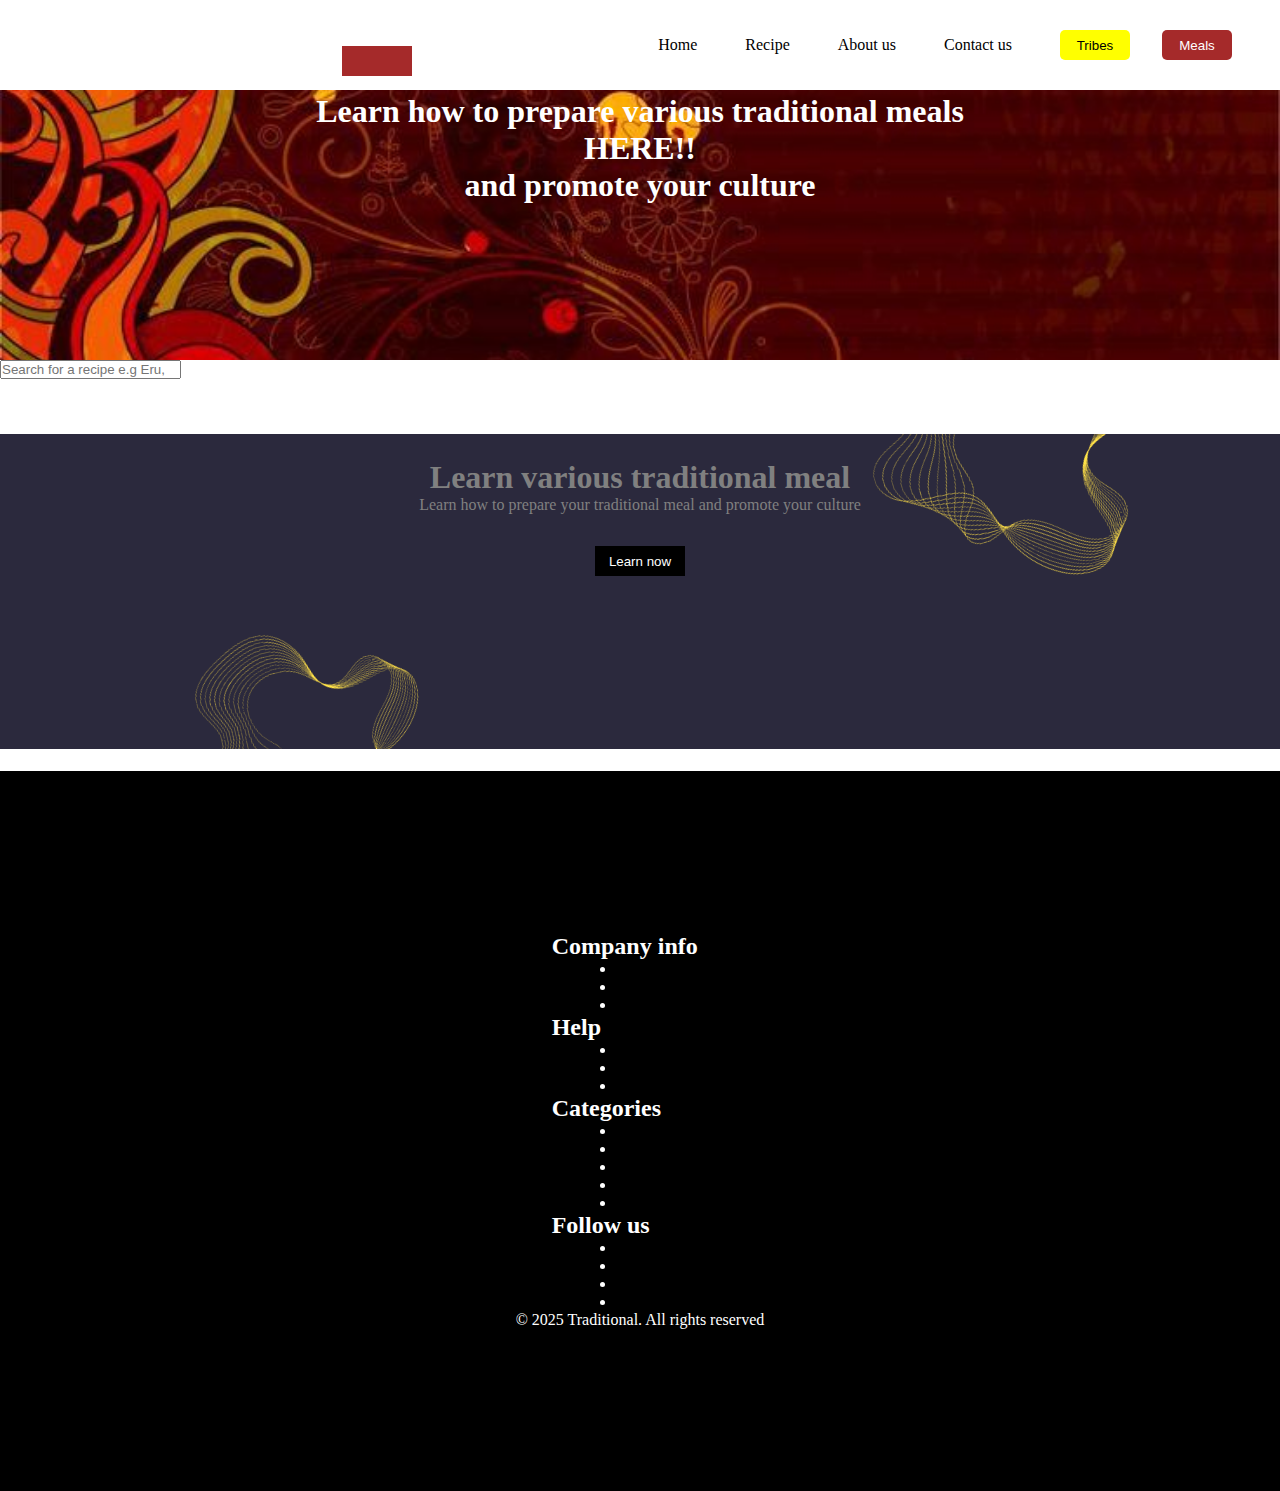
<file: index.html>
<!DOCTYPE html>
<html lang="en">
    <head>
        <meta charset="UTF-8">
        <meta name="viewport" content="width=device-width, initial-scale=1.0">
        <title>Traditional meals</title>
        <link rel="stylesheet" href="style.css">
    </head>
    <body>
    <nav>
        <div class="logo">
            <img src="/images/logo.svg" alt="Traditional Meals Logo" class="logo">
        </div>
        
        <button class="menu-toggle" aria-label="Toggle navigation menu">
            <span></span>
            <span></span>
            <span></span>
        </button>
        
        <div class="nav-div1">
            <a href="index.html"><span>Home</span></a>
            <a href="recipe.html"><span>Recipe</span></a>
            <a href="about.html"><span>About us</span></a>
            <a href="contact.html">Contact us</a>
            <div class="dropdown">
                <div class="dropdown-1">
                    <button class="btn-1">Tribes</button>
                    <div class="content-1">
                        <ul>
                            <li><a href="/index.html#achu-section">Mankon</a></li>
                            <li><a href="/index.html#fufu-section">Bafut</a></li>
                            <li><a href="/index.html#koki-section">Bafang</a></li>
                            <li><a href="/index.html#beans-section">Batibo</a></li>
                            <li><a href="/index.html#fufu-section">Kom</a></li>
                            <li><a href="/index.html#eru-section">Bakossi</a></li>
                            <li><a href="/index.html#ndole-section">Ewondo</a></li>
                            <li><a href="/index.html#coco-section">Mafe</a></li>
                            <li><a href="/index.html#coco-section">Meta</a></li>
                        </ul>
                    </div>
                </div>
                
                <div class="dropdown-2">
                    <button class="btn-2">Meals</button>
                    <div class="content-2">
                        <ul>
                            <li><a href="recipe.html#achu">Achu</a></li>
                            <li><a href="recipe.html#fufu">Fufu</a></li>
                            <li><a href="recipe.html#eru">Eru</a></li>
                            <li><a href="recipe.html#beans">Beans</a></li>
                            <li><a href="recipe.html#ekwang">Ekwang</a></li>
                            <li><a href="recipe.html#ndole">Ndole</a></li>
                            <li><a href="recipe.html#sanga">Sanga</a></li>
                            <li><a href="recipe.html#koki">Koki</a></li>
                            <li><a href="recipe.html#coco">Turning coco</a></li>
                        </ul>
                    </div>
                </div>
            </div>
        </div>
    </nav>
        <section class="hero-section">

            <div class="section1-div1">
                <p style="margin-top: 5rem;">Don't miss out!!<br></p>
                <p>Learn how to prepare various traditional meals</p>
                <p>HERE!!</p>
                <p>and promote your culture</p>
            </div>
        </section>
        <div class="search-container">
        <input type="search" placeholder="Search for a recipe e.g Eru, Khati Khati" id="search">
        </div>
        <div class="section2" id="root"></div>
        <!-- <section class="section2">
            <div class="section2-div2">
                <a href="recipe.html#achu" style="color: black;">
                    <div class="section2-card" id="achu-section">
                        <div>
                            <img src="/images/Achu.jpg"
                                alt="Achu and yellow soup" class="food-img">
                        </div>
                        <div class="text">
                            <h4>various tribes that takes Achu for a traditional
                                meal include</h4><br>
                            <ul>
                                <li>Makon</li>
                                <li>Bafut</li>
                                <li>Mbengwi</li>
                                <li>Babaki</li>
                            </ul>
                            <button>learn now</button>
                        </div>
                    </div>
                </a>
                <a href="recipe.html#fufu" style="color: black;">
                    <div class="section2-card" id="fufu-section">
                        <div>
                            <img src="/images/fufu.jpg"
                                alt="Fufu and vergitable with khati khati"
                                class="food-img">
                        </div>
                        <div class="text">
                            <h4>various tribes that takes Fufu for a traditional
                                meal include</h4><br>
                            <ul>
                                <li>Kom</li>
                                <li>Bali Nyonga</li>
                                <li>Nso</li>
                                <li>Wom</li>
                            </ul>
                            <button>learn now</button>
                        </div>
                    </div>
                </a>
                <a href="recipe.html#eru" style="color: black;">
                    <div class="section2-card" id="eru-section">
                        <div>
                            <img src="/images/eru.jpg" alt="Eru and water fufu"
                                class="food-img">
                        </div>
                        <div class="text">
                            <h4>various tribes that takes Eru for a traditional
                                meal include</h4><br>
                            <ul>
                                <li>Bakossi</li>
                                <li>Bayang</li>
                                <li>Balong</li>
                                <li>Balondo</li>
                            </ul>
                            <button >learn
                                now</button>
                        </div>
                    </div>
                </a>
                <a href="recipe.html#ndole" style="color: black;">
                    <div class="section2-card" id="ndole-section">
                        <div>
                            <img src="/images/Ndole.jpg"
                                alt="ndole and plantian" class="food-img">
                        </div>
                        <div class="text">
                            <h4>various tribes that takes Ndole for a
                                traditional meal include</h4><br>
                            <ul>
                                <li>Wimbom</li>
                                <li>Ewondo</li>
                                <li>Bakewri</li>
                            </ul>
                            <button style="margin-top: 1.5rem;">Learn now</button>
                        </div>
                    </div>
                </div>
            </a>
            <div class="section2-div2">
                <a href="recipe.html#ekwang" style="color: black;">
                    <div class="section2-card">
                        <div>
                            <img src="/images/ekwang.jpg" alt="Ekwang"
                                class="food-img">
                        </div>
                        <div class="text">
                            <h4>various tribes that takes Ekwang for a
                                traditional meal include</h4><br>
                            <ul>
                                <li>Bafwa</li>
                                <li>Balondo</li>
                                <li>Bakossi</li>
                            </ul>
                            <button>Learn now</button>
                        </div>
                    </div>
                </a>
                <a href="recipe.html#koki" style="color: black;">
                    <div class="section2-card" id="koki-section">
                        <div>
                            <img src="/images/koki.jpg" alt="Koki and plantian"
                                class="food-img">
                        </div>
                        <div class="text">
                            <h4>various tribes that takes Koki for a traditional
                                meal include</h4><br>
                            <ul>
                                <li>Mbo</li>
                                <li>Bafang</li>
                                <li>Banen</li>
                                <li>Bassa</li>
                            </ul>
                            <button>Learn now</button>
                        </div>
                    </div>
                </a>
                <a href="recipe.html#kok" style="color: black;">
                    <div class="section2-card" id="koki-section">
                        <div>
                            <img src="/images/kok.jpg" alt="kok and plantian"
                                class="food-img">
                        </div>
                        <div class="text">
                            <h4>various tribes that takes kok for a traditional
                                meal include</h4><br>
                            <ul>
                                <li>Pango</li>
                                <li>Abo</li>
                                <li>Bakoko</li>
                            </ul>
                            <button style="margin-top: 1.3rem;">learn
                                now</button>
                        </div>
                    </div>
                </a>
                <a href="recipe.html#beans" style="color: black;">
                    <div class="section2-card" id="beans-section">
                        <div>
                            <img src="/images/beans.jpg"
                                alt="Beans and plantian" class="food-img">
                        </div>
                        <div class="text">
                            <h4>various tribes that takes kok for a traditional
                                meal include</h4><br>
                            <ul>
                                <li> Batibo</li>
                            </ul>
                            <button style="margin-top: 4rem;">Learn
                                now</button>
                        </div>
                    </div>
                </div>
            </a>
            <div class="section2-div2">
                <a href="recipe.html#bongo" style="color: black;" >
                    <div class="section2-card" id="section-bongo">
                        <div>
                            <img src="/images/bongochobi.jpg" alt="bongochobi"
                                class="food-img" >
                        </div>
                        <div class="text">
                            <h4>Various tribes that take bongo tchobi for a
                                traditional meal include</h4><br>
                            <ul>
                                <li>Mouakobo</li>
                            
                                <li>Monoka</li>
                                <li>Nkongsamba</li>
                            </ul>
                            <button>learn
                                now</button>
                        </div>
                    </div>
                </a>
                <a href="recipe.html#kokicorn" style="color: black;">
                    <div class="section2-card" id="kokicorn-section">
                        <div>
                            <img src="/images/koki corn.jpg" alt
                                class="food-img">
                        </div>
                        <div class="text">
                            <h4>Various tribes that take kokicorn for a
                                traditional meal include</h4><br>
                            <ul>
                                <li>Nkongsamba</li>
                                <li>Melong</li>
                                <li>Bangem</li>
                                <li>Bafang</li>
                            </ul>
                            <button>Learn now</button>
                        </div>
                    </div>
                </a>
                <a href="recipe.html#coco" style="color:black;">
                    <div class="section2-card" id="coco-section">
                        <div>
                            <img src="/images/coco.jpg" alt class="food-img">
                        </div>
                        <div class="text">
                            <h4>Variuos tribes that take turning coco for a
                                traditional meal include</h4><br>
                            <ul>
                                <li>Mamfe</li>
                                <li>Meta</li>
                                <li>Belo</li>
                            </ul>
                            <button>Learn now</button>
                        </div>
                    </div>
                </a>
                <a href="recipe.html#sanga" style="color: black;">
                    <div class="section2-card" id="sanga-section">
                        <div>
                            <img src="/images/sanga.jpg" alt class="food-img">
                        </div>
                        <div class="text">
                            <h4>Various tribes that take sanga for a traditional
                                meal include</h4><br>
                            <ul>
                                <li>Beti</li>
                                <li>Bakewri</li>
                                <li>Fang</li>
                            </ul>
                            <button style="margin-top: 1.5rem;">Lrarn now</button>
                        </div>
                    </div>
                </div>
                
            </a>
        </section> -->
        <section class="section3">
            <div class="section3-div">
                <h1>Learn various traditional meal</h1>
                <p>Learn how to prepare your traditional meal and promote your
                    culture</p>
                <a href="recipe.html"><button class="btn-3">Learn
                        now</button></a>
            </div>
        </section>
        <section>
            <div class="row" id="container">
                
            </div>
        </section>
        <footer style="list-style: none;">
        <div class="footer-content">
            <div class="footer-section">
                <h2>Company info</h2>
                <ul>
                    <li><a href="about.html">About us</a></li>
                    <li><a href="contact.html">Contact us</a></li>
                    <li><a href="index.html">Terms of services</a></li>
                </ul>
            </div>
            
            <div class="footer-section">
                <h2>Help</h2>
                <ul>
                    <li><a href="index.html">Various tribes</a></li>
                    <li><a href="recipe.html">Traditional meals</a></li>
                    <li><a href="recipe.html">Learning process</a></li>
                </ul>
            </div>
            
            <div class="footer-section">
                <h2>Categories</h2>
                <ul>
                    <li><a href="recipe.html">Ingredients</a></li>
                    <li><a href="recipe.html">Instructions</a></li>
                    <li><a href="recipe.html">Recipe name</a></li>
                    <li><a href="index.html">Images/videos</a></li>
                    <li><a href="about.html">Contributor</a></li>
                </ul>
            </div>
            
            <div class="footer-section">
                <h2>Follow us</h2>
                <ul>
                    <li><a href="https://www.facebook.com/share/17DKZey57W/">Facebook</a></li>
                    <li><a href="#">Tiktok</a></li>
                    <li><a href="https://github.com/ignavine/Traditional-meals.git">github</a></li>
                    <li><a href="https://youtu.be/QJiZgw6ZNAc">Youtube</a></li>
                </ul>
            </div>
        </div>
        
        <div class="copyright">
            <p>&copy; 2025 Traditional. All rights reserved</p>
        </div>
        </footer>
        <script src="script.js">
                  // Mobile menu toggle functionality
        document.addEventListener('DOMContentLoaded', function() {
            const menuToggle = document.querySelector('.menu-toggle');
            const navMenu = document.querySelector('.nav-div1');
            
            menuToggle.addEventListener('click', function() {
                navMenu.classList.toggle('active');
            });
            
            // Close menu when clicking outside
            document.addEventListener('click', function(event) {
                const isClickInsideNav = navMenu.contains(event.target);
                const isClickOnToggle = menuToggle.contains(event.target);
                
                if (!isClickInsideNav && !isClickOnToggle && navMenu.classList.contains('active')) {
                    navMenu.classList.remove('active');
                }
            });
            
            // Close menu when a link is clicked
            const navLinks = document.querySelectorAll('.nav-div1 a');
            navLinks.forEach(link => {
                link.addEventListener('click', () => {
                    navMenu.classList.remove('active');
                });
            });
        });
        </script>
<script src="script.js"></script>
    </body>
</html>
</file>
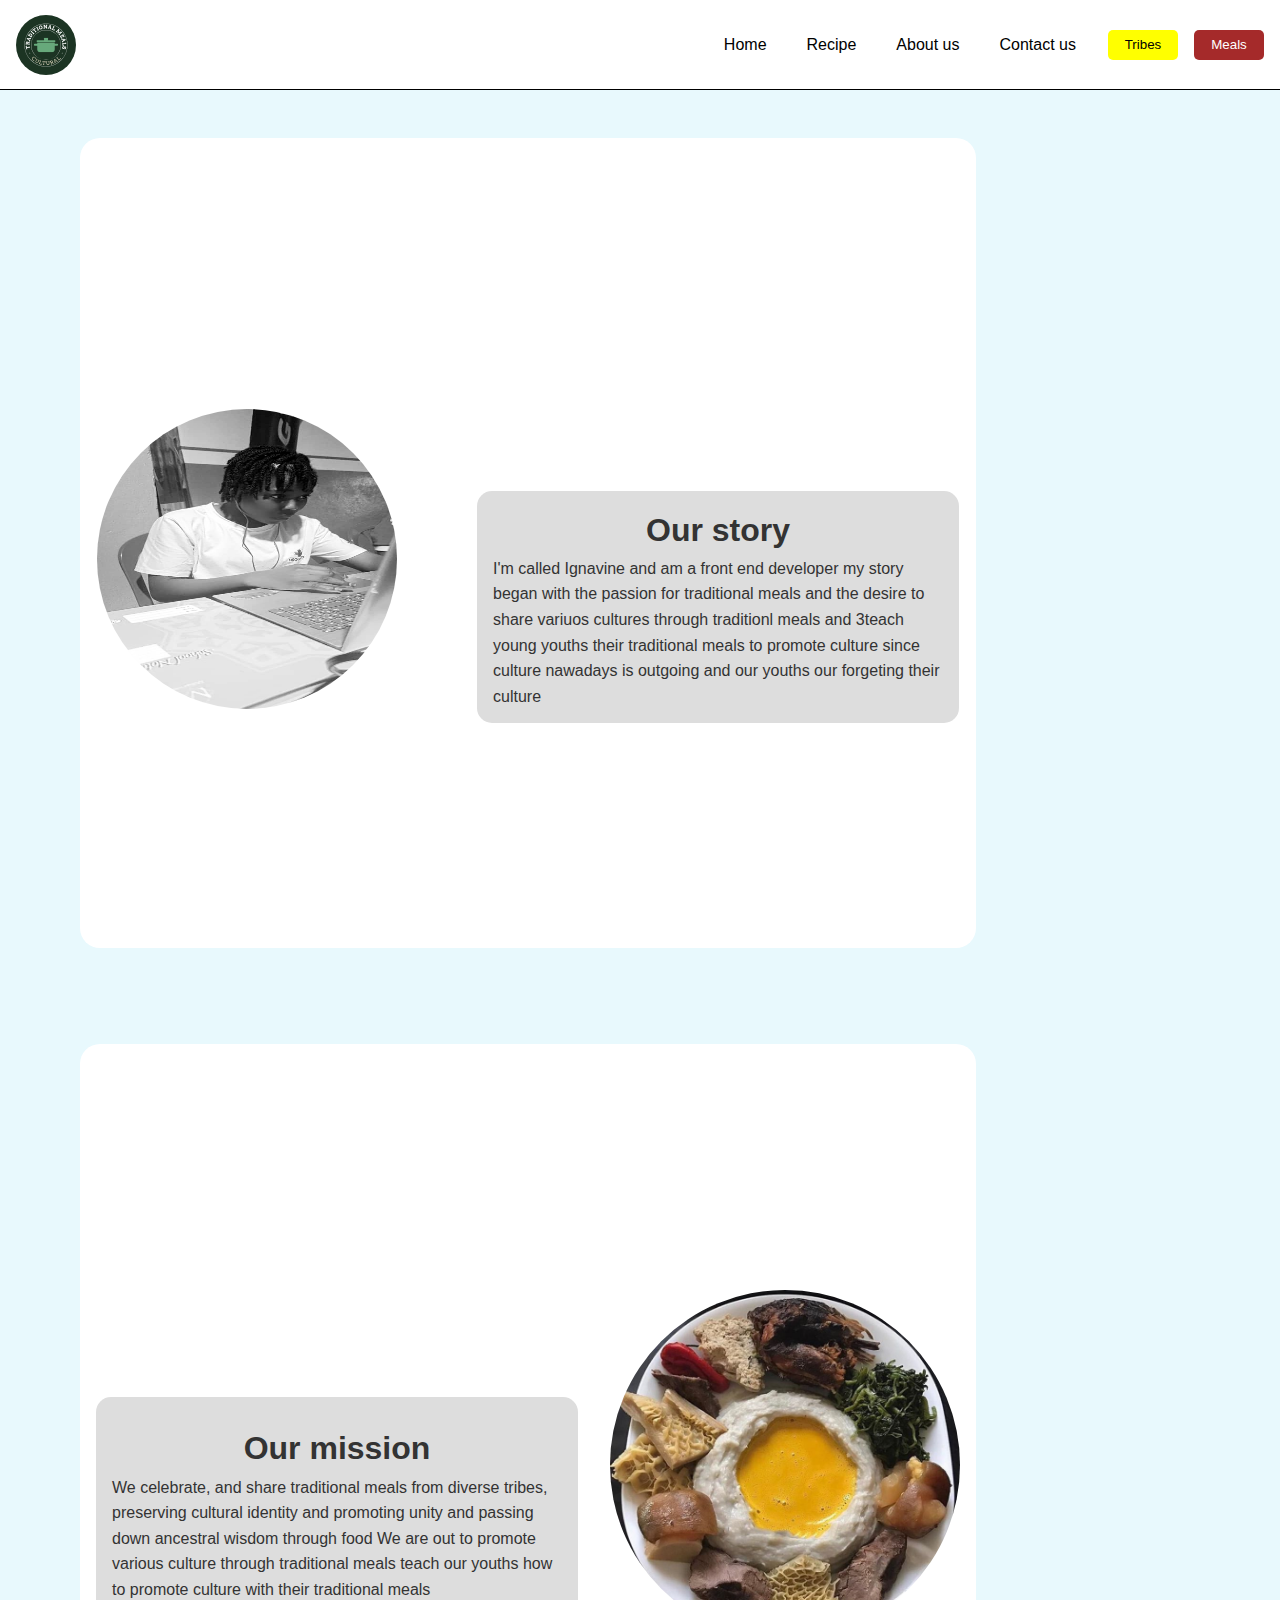
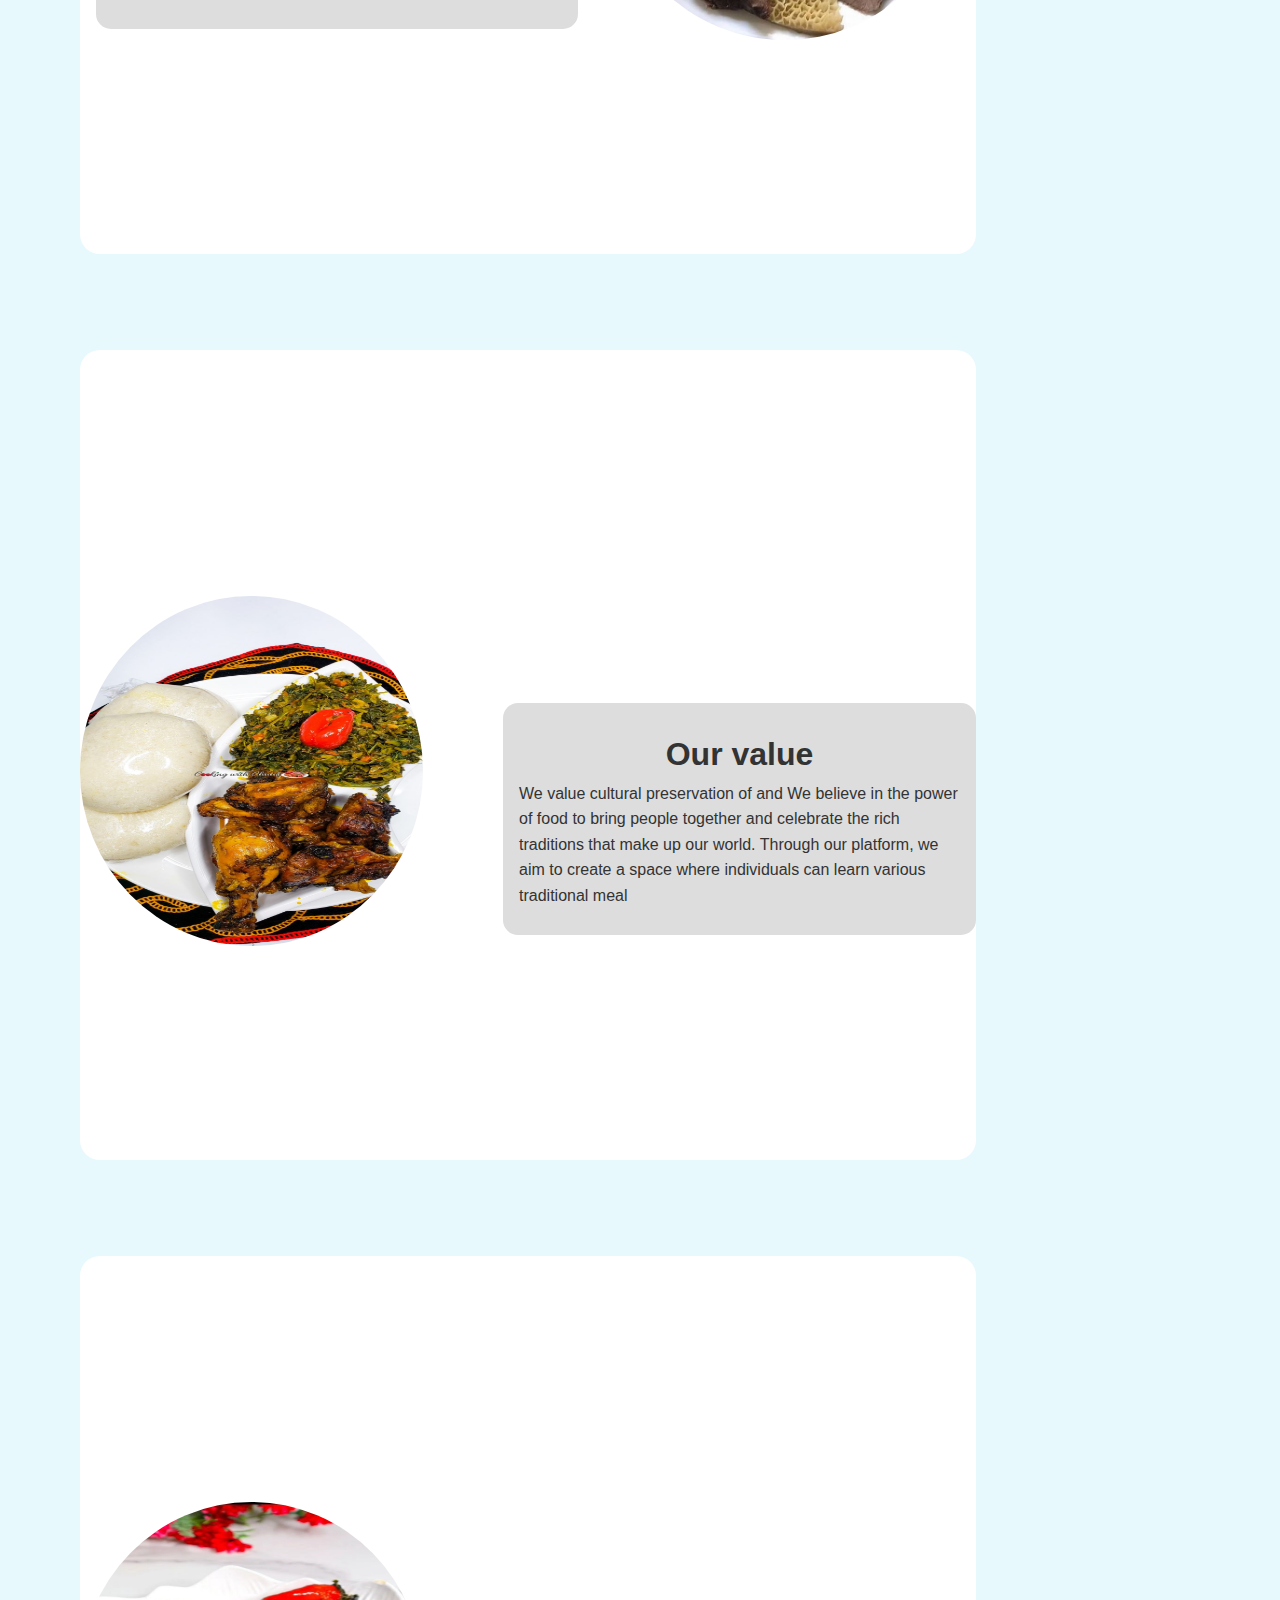
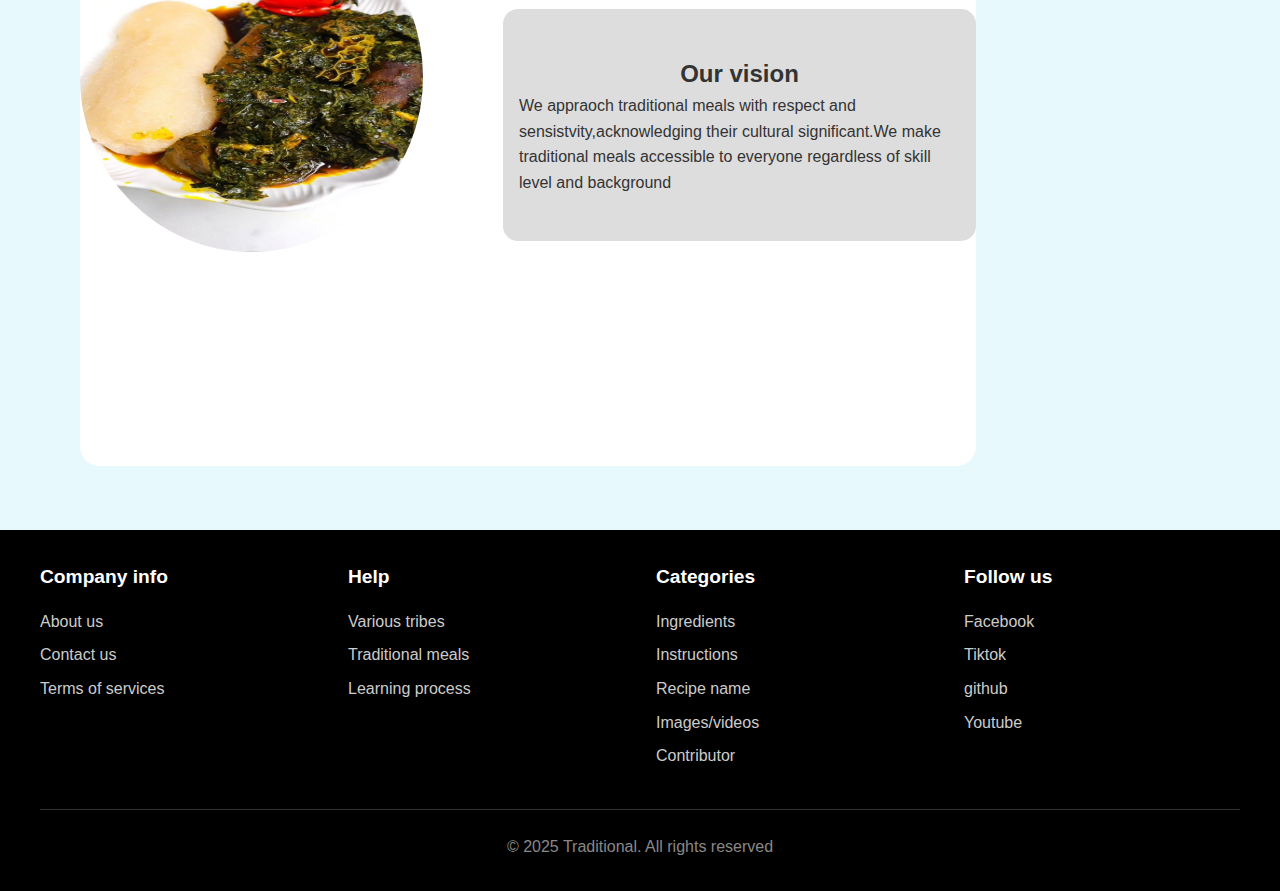
<file: about.html>
<!DOCTYPE html>
<html lang="en">
    <head>
        <meta charset="UTF-8">
        <meta name="viewport" content="width=device-width, initial-scale=1.0">
        <link rel="stylesheet" href="about.css">
        <title>About us</title>
    </head>
    <body>
        <header id="header" class="header"></header>
   <nav>
        <div class="logo">
            <img src="/images/logo.svg" alt="Traditional Meals Logo" class="logo">
        </div>
        
        <button class="menu-toggle" aria-label="Toggle navigation menu">
            <span></span>
            <span></span>
            <span></span>
        </button>
        
        <div class="nav-div1">
            <a href="index.html"><span>Home</span></a>
            <a href="recipe.html"><span>Recipe</span></a>
            <a href="about.html"><span>About us</span></a>
            <a href="contact.html">Contact us</a>
            
            <div class="dropdown">
                <div class="dropdown-1">
                    <button class="btn-1">Tribes</button>
                    <div class="content-1">
                        <ul>
                            <li><a href="/index.html#achu-section">Mankon</a></li>
                            <li><a href="/index.html#fufu-section">Bafut</a></li>
                            <li><a href="/index.html#koki-section">Bafang</a></li>
                            <li><a href="/index.html#beans-section">Batibo</a></li>
                            <li><a href="/index.html#fufu-section">Kom</a></li>
                            <li><a href="/index.html#eru-section">Bakossi</a></li>
                            <li><a href="/index.html#ndole-section">Ewondo</a></li>
                            <li><a href="/index.html#coco-section">Mafe</a></li>
                            <li><a href="/index.html#coco-section">Meta</a></li>
                        </ul>
                    </div>
                </div>
                
                <div class="dropdown-2">
                    <button class="btn-2">Meals</button>
                    <div class="content-2">
                        <ul>
                            <li><a href="/recipe/recipe.html#achu">Achu</a></li>
                            <li><a href="/recipe/recipe.html#fufu">Fufu</a></li>
                            <li><a href="/recipe/recipe.html#eru">Eru</a></li>
                            <li><a href="/recipe/recipe.html#beans">Beans</a></li>
                            <li><a href="/recipe/recipe.html#ekwang">Ekwang</a></li>
                            <li><a href="/recipe/recipe.html#ndole">Ndole</a></li>
                            <li><a href="/recipe/recipe.html#sanga">Sanga</a></li>
                            <li><a href="/recipe/recipe.html#koki">Koki</a></li>
                            <li><a href="/recipe/recipe.html#coco">Turning coco</a></li>
                        </ul>
                    </div>
                </div>
            </div>
        </div>
    </nav>
      <section class="universal">
            <section class="about-section" style="margin-top: 3rem;">
                <div>
                    <img src="/images/photo.jpg" class="images"
                        style="width: 300px; height: 300px;">
                </div>
                <div class="about-div">
                    <h1>Our story</h1>
                    <p>
                        I'm called Ignavine and am a front end developer 
                        my story began with the passion for traditional meals
                        and the desire to share
                        variuos cultures through traditionl meals and 3teach
                        young youths their traditional
                        meals to promote culture since culture nawadays is
                        outgoing and our
                        youths our forgeting their culture
                    </p>
                </div>
            </section>
            <section class="about-section">
                <div class="about-div" style="margin-right: 2rem; margin-left: 0;">
                    <h1>Our mission</h1>
                    <p>We celebrate, and share traditional meals from diverse
                        tribes,
                        preserving cultural identity and promoting unity and
                        passing down ancestral wisdom through food We are out to
                        promote various
                        culture through traditional meals teach our youths how
                        to promote culture
                        with their traditional meals
                    </p>
                </div>
                <div>
                    <img src="/images/Achu.jpg" alt class="images">
                </div>
            </section>
            <section class="about-section">
                <div>
                    <img src="/images/fufu.jpg" alt class="images">
                </div>
                <div class="about-div">
                    <h1>Our value</h1>
                    <p>
                        We value cultural preservation of and We believe in the
                        power of food 
                        to bring people together and celebrate the rich
                        traditions that make up our world.
                        Through our platform, we aim to create a space where
                        individuals can learn various traditional meal
                    </p>
                </div>
            </section>
            <section class="about-section">
                <div>
                    <img src="/images/Eru.jpg" alt class="images"> 
                </div>
                <div class="about-div">
                    <h2>Our vision</h2>
                    <p>
                        We appraoch traditional meals with respect and
                        sensistvity,acknowledging their
                        cultural significant.We make traditional meals
                        accessible to everyone
                        regardless of skill level and background
                    </p>
                </div>
                
            </section>
        </section>
    <footer style="list-style: none;">
        <div class="footer-content">
            <div class="footer-section">
                <h2>Company info</h2>
                <ul>
                    <li><a href="about.html">About us</a></li>
                    <li><a href="contact.html">Contact us</a></li>
                    <li><a href="index.html">Terms of services</a></li>
                </ul>
            </div>
            
            <div class="footer-section">
                <h2>Help</h2>
                <ul>
                    <li><a href="index.html">Various tribes</a></li>
                    <li><a href="recipe.html">Traditional meals</a></li>
                    <li><a href="recipe.html">Learning process</a></li>
                </ul>
            </div>
            
            <div class="footer-section">
                <h2>Categories</h2>
                <ul>
                    <li><a href="recipe.html">Ingredients</a></li>
                    <li><a href="recipe.html">Instructions</a></li>
                    <li><a href="recipe.html">Recipe name</a></li>
                    <li><a href="index.html">Images/videos</a></li>
                    <li><a href="about.html">Contributor</a></li>
                </ul>
            </div>
            
            <div class="footer-section">
                <h2>Follow us</h2>
                <ul>
                    <li><a href="https://www.facebook.com/share/17DKZey57W/">Facebook</a></li>
                    <li><a href="#">Tiktok</a></li>
                    <li><a href="https://github.com/ignavine/Traditional-meals.git">github</a></li>
                    <li><a href="https://youtu.be/QJiZgw6ZNAc">Youtube</a></li>
                </ul>
            </div>
        </div>
        
        <div class="copyright">
            <p>&copy; 2025 Traditional. All rights reserved</p>
        </div>
        </footer>
    
        <script>
              // Mobile menu toggle functionality
        document.addEventListener('DOMContentLoaded', function() {
            const menuToggle = document.querySelector('.menu-toggle');
            const navMenu = document.querySelector('.nav-div1');
            
            menuToggle.addEventListener('click', function() {
                navMenu.classList.toggle('active');
            });
            
            // Close menu when clicking outside
            document.addEventListener('click', function(event) {
                const isClickInsideNav = navMenu.contains(event.target);
                const isClickOnToggle = menuToggle.contains(event.target);
                
                if (!isClickInsideNav && !isClickOnToggle && navMenu.classList.contains('active')) {
                    navMenu.classList.remove('active');
                }
            });
            
            // Close menu when a link is clicked
            const navLinks = document.querySelectorAll('.nav-div1 a');
            navLinks.forEach(link => {
                link.addEventListener('click', () => {
                    navMenu.classList.remove('active');
                });
            });
        });
        </script>
    </body>
</html>
</file>
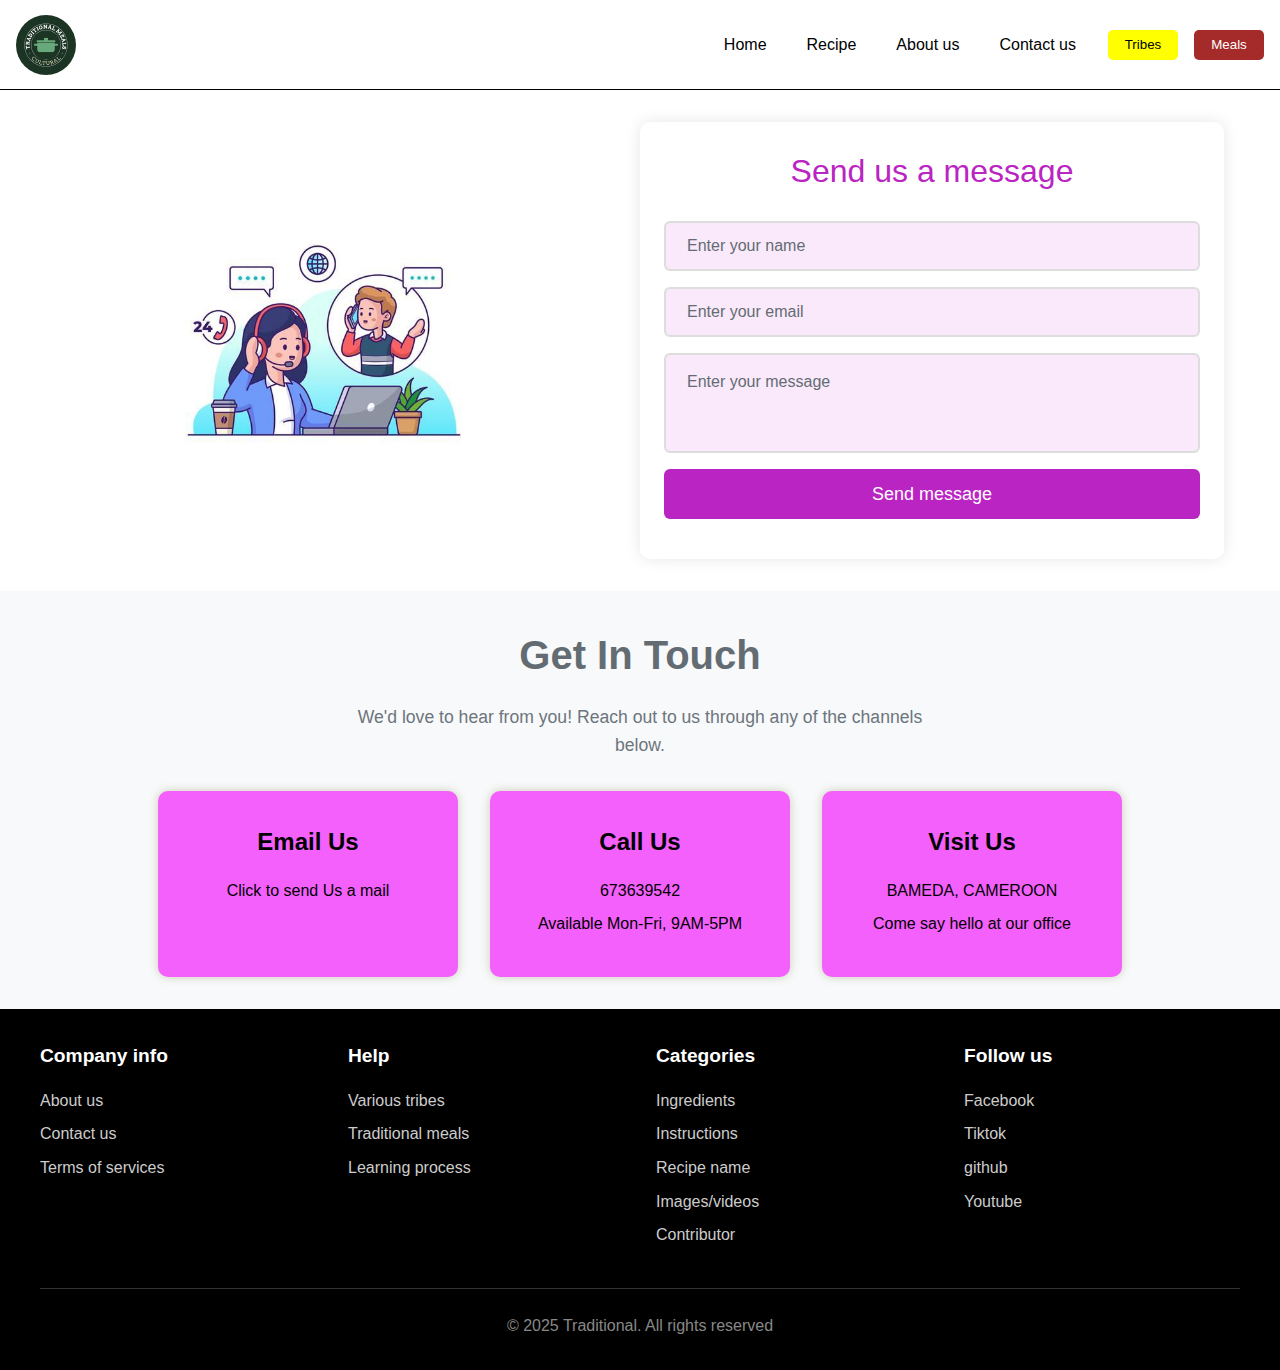
<file: contact.html>
<!DOCTYPE html>
<html lang="en">
<head>
    <meta charset="UTF-8">
    <meta name="viewport" content="width=device-width, initial-scale=1.0">
    <title>Contact Us</title>
 <link rel="stylesheet" href="contact.css">
   
</head>
<body>
    <nav>
        <div class="logo">
            <img src="/images/logo.svg" alt="Traditional Meals Logo" class="logo">
        </div>
        
        <button class="menu-toggle" aria-label="Toggle navigation menu">
            <span></span>
            <span></span>
            <span></span>
        </button>
        
        <div class="nav-div1">
            <a href="index.html"><span>Home</span></a>
            <a href="recipe.html"><span>Recipe</span></a>
            <a href="about.html"><span>About us</span></a>
            <a href="contact.html">Contact us</a>
            
            <div class="dropdown">
                <div class="dropdown-1">
                    <button class="btn-1">Tribes</button>
                    <div class="content-1">
                        <ul>
                            <li><a href="/index.html#achu-section">Mankon</a></li>
                            <li><a href="/index.html#fufu-section">Bafut</a></li>
                            <li><a href="/index.html#koki-section">Bafang</a></li>
                            <li><a href="/index.html#beans-section">Batibo</a></li>
                            <li><a href="/index.html#fufu-section">Kom</a></li>
                            <li><a href="/index.html#eru-section">Bakossi</a></li>
                            <li><a href="/index.html#ndole-section">Ewondo</a></li>
                            <li><a href="/index.html#coco-section">Mafe</a></li>
                            <li><a href="/index.html#coco-section">Meta</a></li>
                        </ul>
                    </div>
                </div>
                
                <div class="dropdown-2">
                    <button class="btn-2">Meals</button>
                    <div class="content-2">
                        <ul>
                            <li><a href="/recipe/recipe.html#achu">Achu</a></li>
                            <li><a href="/recipe/recipe.html#fufu">Fufu</a></li>
                            <li><a href="/recipe/recipe.html#eru">Eru</a></li>
                            <li><a href="/recipe/recipe.html#beans">Beans</a></li>
                            <li><a href="/recipe/recipe.html#ekwang">Ekwang</a></li>
                            <li><a href="/recipe/recipe.html#ndole">Ndole</a></li>
                            <li><a href="/recipe/recipe.html#sanga">Sanga</a></li>
                            <li><a href="/recipe/recipe.html#koki">Koki</a></li>
                            <li><a href="/recipe/recipe.html#coco">Turning coco</a></li>
                        </ul>
                    </div>
                </div>
            </div>
        </div>
    </nav>
    
    <section class="section-form">
        <div class="form-image">
            <img src="/images/Contact us flat _ Premium Vector.jpeg" alt="Contact Us">
        </div>
        
        <form action="https://api.web3forms.com/submit" method="POST">
            <div class="topic">Send us a message</div>
            <input type="hidden" name="access_key" value="c703e270-af56-4530-bdb3-78f5b8ad165a">
            <div class="input-box">
                <input type="text" name="Your_name" required>
                <label>Enter your name</label>
            </div>
            <div class="input-box">
                <input id="email" name="email" type="email" required>
                <label>Enter your email</label>
            </div>
            <div class="message-box">
                <textarea required></textarea>
                <label>Enter your message</label>
            </div>
            <div class="input-box">
                <input type="submit" id="submit-btn" value="Send message">
            </div>
            <p id="err"></p>
        </form>
    </section>
    
    <section class="contact-hero">
        <div class="contact-container">
            <h1>Get In Touch</h1>
            <p>We'd love to hear from you! Reach out to us through any of the channels below.</p>
        </div>

        <div class="contact-flex">
            <div class="contact-card">
                <i class='bx bx-envelope'></i>
                <h3>Email Us</h3>
                <a href="mailto:ignavine55@gmail.com">Click to send Us a mail</a>
            </div>
            <div class="contact-card">
                <i class='bx bx-phone'></i>
                <h3>Call Us</h3>
                <p>673639542</p>
                <p>Available Mon-Fri, 9AM-5PM</p>
            </div>

            <div class="contact-card">
                <i class='bx bx-map'></i>
                <h3>Visit Us</h3>
                <p>BAMEDA, CAMEROON</p>
                <p>Come say hello at our office</p>
            </div>
        </div>
    </section>

     <footer style="list-style: none;">
        <div class="footer-content">
            <div class="footer-section">
                <h2>Company info</h2>
                <ul>
                    <li><a href="about.html">About us</a></li>
                    <li><a href="contact.html">Contact us</a></li>
                    <li><a href="index.html">Terms of services</a></li>
                </ul>
            </div>
            
            <div class="footer-section">
                <h2>Help</h2>
                <ul>
                    <li><a href="index.html">Various tribes</a></li>
                    <li><a href="recipe.html">Traditional meals</a></li>
                    <li><a href="recipe.html">Learning process</a></li>
                </ul>
            </div>
            
            <div class="footer-section">
                <h2>Categories</h2>
                <ul>
                    <li><a href="recipe.html">Ingredients</a></li>
                    <li><a href="recipe.html">Instructions</a></li>
                    <li><a href="recipe.html">Recipe name</a></li>
                    <li><a href="index.html">Images/videos</a></li>
                    <li><a href="about.html">Contributor</a></li>
                </ul>
            </div>
            
            <div class="footer-section">
                <h2>Follow us</h2>
                <ul>
                    <li><a href="https://www.facebook.com/share/17DKZey57W/">Facebook</a></li>
                    <li><a href="#">Tiktok</a></li>
                    <li><a href="https://github.com/ignavine/Traditional-meals.git">github</a></li>
                    <li><a href="https://youtu.be/QJiZgw6ZNAc">Youtube</a></li>
                </ul>
            </div>
        </div>
        
        <div class="copyright">
            <p>&copy; 2025 Traditional. All rights reserved</p>
        </div>
        </footer>
<script src="nav.js"></script>
    <script>
        // Mobile menu toggle functionality
        document.addEventListener('DOMContentLoaded', function() {
            const menuToggle = document.querySelector('.menu-toggle');
            const navMenu = document.querySelector('.nav-div1');
            
            menuToggle.addEventListener('click', function() {
                navMenu.classList.toggle('active');
            });
            
            // Close menu when clicking outside
            document.addEventListener('click', function(event) {
                const isClickInsideNav = navMenu.contains(event.target);
                const isClickOnToggle = menuToggle.contains(event.target);
                
                if (!isClickInsideNav && !isClickOnToggle && navMenu.classList.contains('active')) {
                    navMenu.classList.remove('active');
                }
            });
            
            // Close menu when a link is clicked
            const navLinks = document.querySelectorAll('.nav-div1 a');
            navLinks.forEach(link => {
                link.addEventListener('click', () => {
                    navMenu.classList.remove('active');
                });
            });
            
            // // Form validation
            // const form = document.querySelector('form');
            // const emailInput = document.getElementById('email');
            // const errorMsg = document.getElementById('err');
            
            // form.addEventListener('submit', function(e) {
            //     e.preventDefault();
                
            //     // Simple email validation
            //     const emailRegex = /^[^\s@]+@[^\s@]+\.[^\s@]+$/;
            //     if (!emailRegex.test(emailInput.value)) {
            //         errorMsg.textContent = 'Please enter a valid email address';
            //         return;
            //     }
                
            //     // If validation passes
            //     errorMsg.textContent = '';
            //     alert('Message sent successfully!');
            //     form.reset();
            // });
        });
    
//         // Function to send email using SMTP.js

//         function sendEmail() {

//   Email.send({
//     Host : "smtp.gmail.com",
//     Username : "ignavine55@gmail.com",
//     Password : "password",
//     To : 'ignavine55@gmail.com',
//     From : 'document.getElementById("email").value,',
//     Subject : "New contact form enquiry",
//     Body : "And this is the body"
// }).then(
//   message => alert(message)
// );
//     }
//     </script>
</body>
</html>
</file>
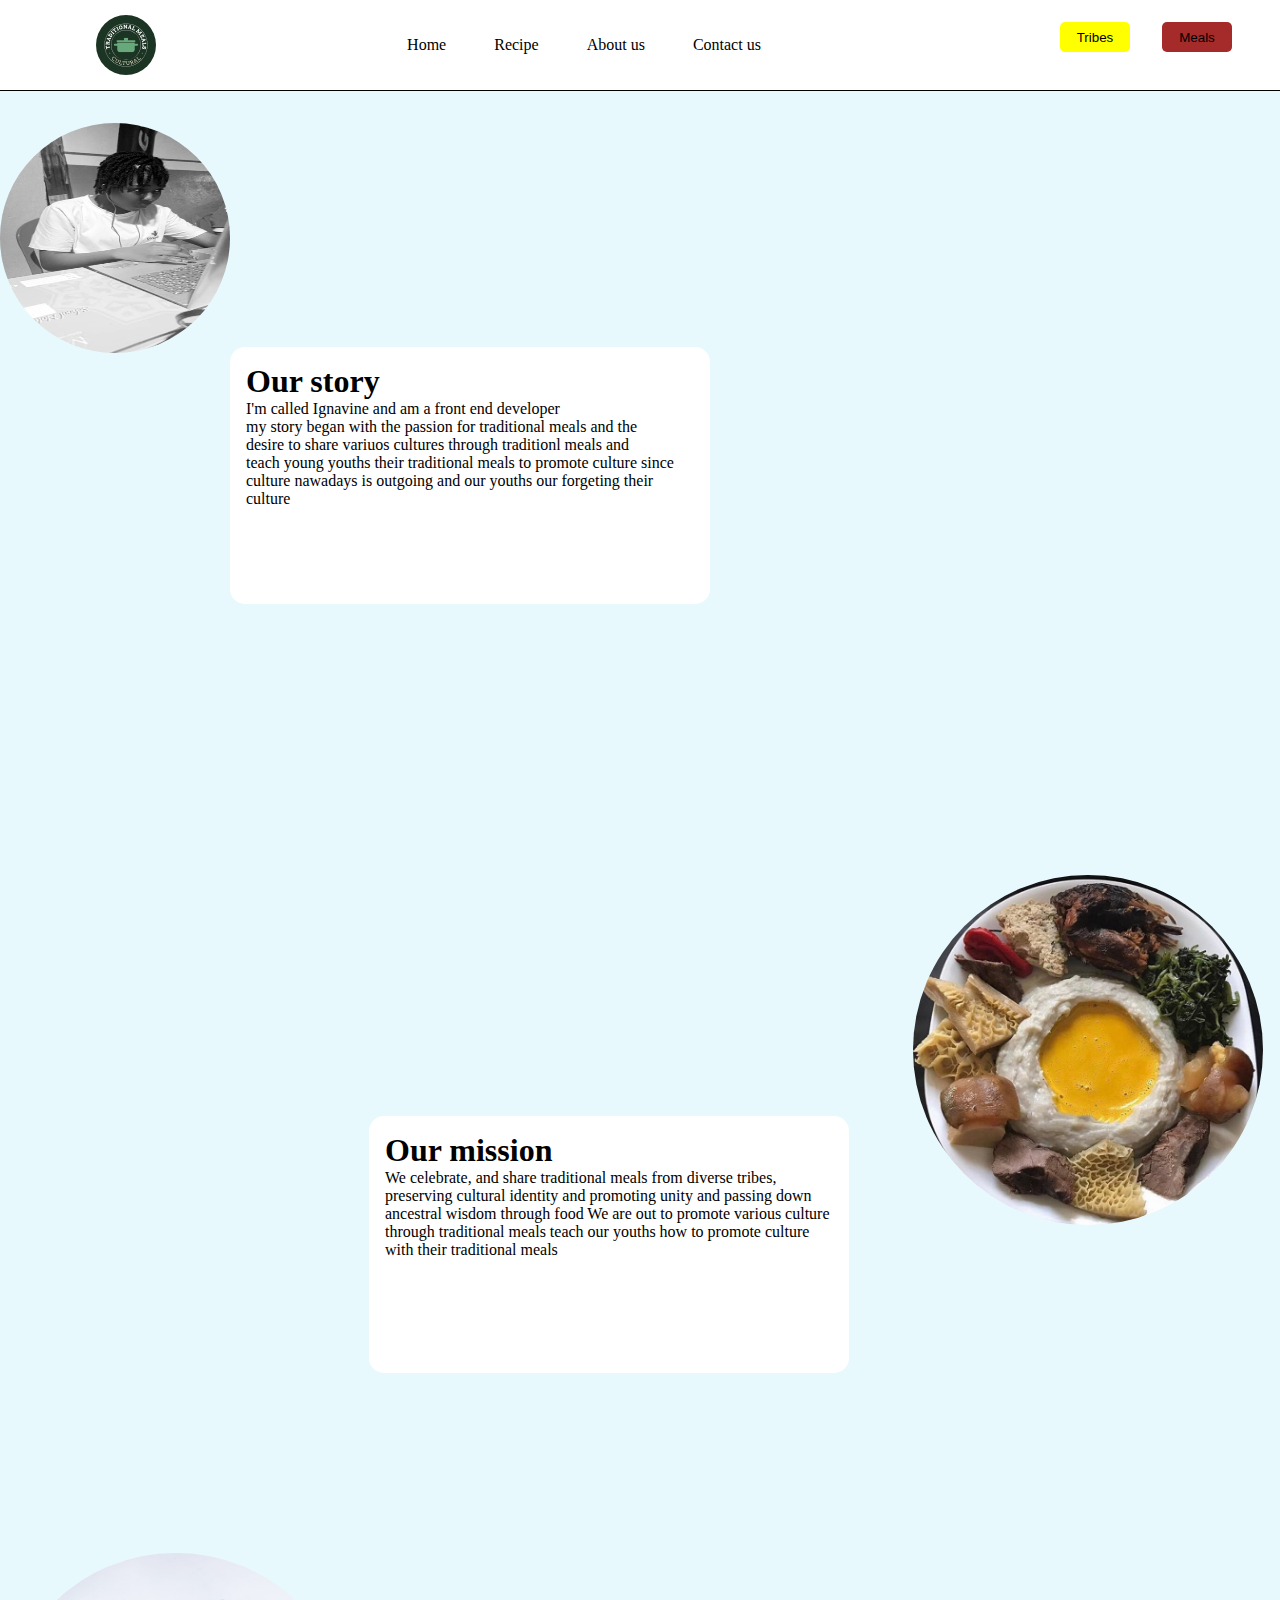
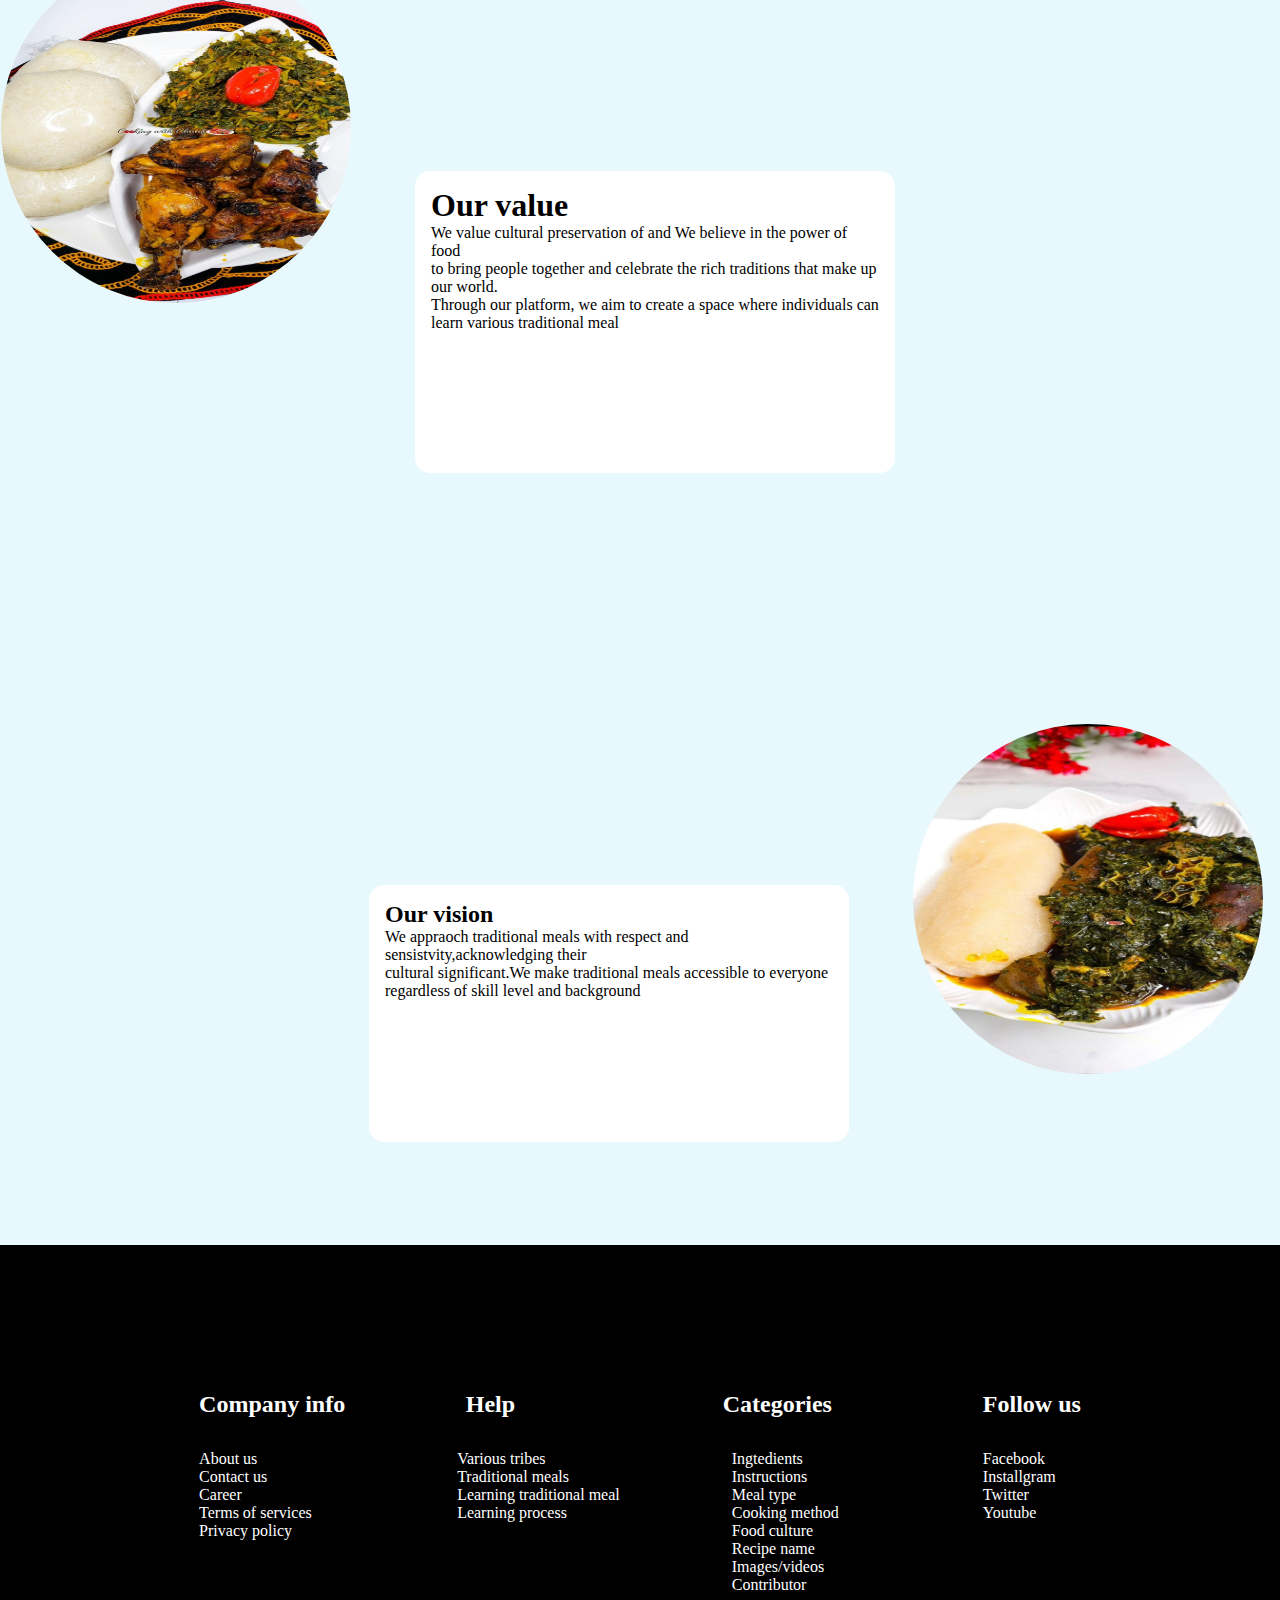
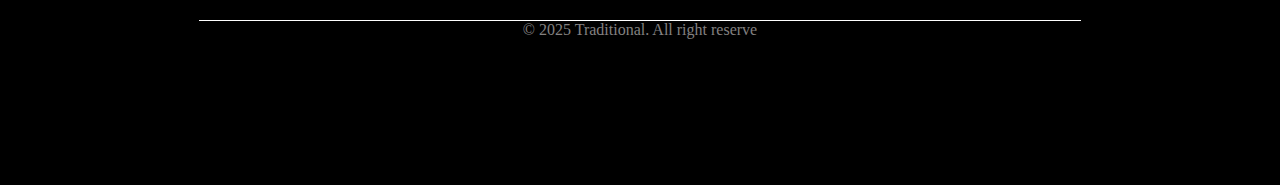
<file: About-Page/about.html>
<!DOCTYPE html>
<html lang="en">
    <head>
        <meta charset="UTF-8">
        <meta name="viewport" content="width=device-width, initial-scale=1.0">
        <link rel="stylesheet" href="about.css">
        <title>Document</title>
    </head>
    <body>
        <header id="header" class="header"></header>
        <!-- <nav>
            <div class="logo">
                <img src="images/logo.svg" class="logo">
            </div>
            <div class="nav-div1">
                <a href="index.html" class="a"><span>Home</span></a>
                <a href="recipe.html" class="a"><span>Recipe</span></a>
                <a href="about.html" class="a"><span>About us</span></a>
                <a href="contact.html" class="a">contact us</a>
            </div>
            <div class="dropdown">
                <div class="dropdown-1">
                    <button class="btn-1">Tribes</button>
                    <div class="content-1">
                        <ul class="ul" style="margin: 0;">
                            <li><a
                                    href="index.html#achu-section">Mankon</a></li>
                            <li><a href="index.html#fufu-section">Bafut</a></li>
                            <li><a
                                    href="index.html#koki-section">Bafang</a></li>
                            <li><a
                                    href="index.html#beans-section">Batibo</a></li>
                            <li><a href="index.html#fufu-section">Kom</a></li>
                            <li><a
                                    href="index.html#eru-section">Bakossi</a></li>
                            <li><a
                                    href="index.html#ndole-section">Ewondo</a></li>
                            <li><a href="index.html#coco-section">Mafe</a></li>
                            <li><a href="index.html#coco-section">Meta</a></li>
                        </ul>
                    </div>
                </div>
                <div class="dropdown-2">
                    <button class="btn-2">Meals</button>
                    <div class="content-2">
                        <ul class="ul" style="margin: 0;">
                            <li><a href="#achu">Achu</a></li>
                            <li><a href="#fufu">Fufu</a></li>
                            <li><a href="#eru">Eru</a></li>
                            <li><a href="#beans">Beans</a></li>
                            <li><a href="#ekwang">Ekwang</a></li>
                            <li><a href="#ndole">Ndole</a></li>
                            <li><a href="#sanga">Sanga</a></li>
                            <li><a href="#koki">Koki</a></li>
                            <li><a href="#coco">Turning coco</a></li>
                        </ul>
                    </div>
                </div>
            </div>
        </nav> -->
        <section class="universal">
            <section class="about-section1">
                <div>
                    <img src="/images/photo.jpg" class="images"
                        style="width: 230px; height: 230px; margin-top: 0; margin-top: 2rem;">
                </div>
                <div class="about-div1">
                    <h1>Our story</h1>
                    <p>
                        I'm called Ignavine and am a front end developer <br>
                        my story began with the passion for traditional meals
                        and the <br>desire to share
                        variuos cultures through traditionl meals and <br>teach
                        young youths their traditional
                        meals to promote culture since culture nawadays is
                        outgoing and our
                        youths our forgeting their culture
                    </p>
                </div>
            </section>
            <section class="about-section2">
                <div class="about-div2">
                    <h1>Our mission</h1>
                    <p>We celebrate, and share traditional meals from diverse
                        tribes,<br>
                        preserving cultural identity and promoting unity and
                        passing down ancestral wisdom through food We are out to
                        promote various
                        culture through traditional meals teach our youths how
                        to promote culture<br>
                        with their traditional meals<br>
                    </p>
                </div>
                <div>
                    <img src="/images/Achu.jpg" alt class="images"
                        style="margin-top: 0; margin-bottom: 4rem;">
                </div>
            </section>
            <section class="about-section3">
                <div>
                    <img src="/images/fufu.jpg" alt class="images"
                        style="margin-top: 0; margin-bottom: 4rem;">
                </div>
                <div class="about-div3">
                    <h1>Our value</h1>
                    <p>
                        We value cultural preservation of and We believe in the
                        power of food <br>
                        to bring people together and celebrate the rich
                        traditions that make up our world.<br>
                        Through our platform, we aim to create a space where
                        individuals can learn various traditional meal<br>
                    </p>
                </div>
            </section>
            <section class="about-section4">
                <div class="about-div4">
                    <h2>Our vision</h2>
                    <p>
                        We appraoch traditional meals with respect and
                        sensistvity,acknowledging their<br>
                        cultural significant.We make traditional meals
                        accessible to everyone<br>
                        regardless of skill level and background
                    </p>
                </div>
                <div>
                    <img src="/images/Eru.jpg" alt class="images">
                </div>
            </section>
        </section>
        <footer>
            <div class="footer-div1">
                <div>
                    <div class="headine">
                        <h2>Company info</h2>
                    </div>
                    <ul class="ul" style="margin-bottom: 5rem;">
                        <li><a href>About us</a></li>
                        <li><a href>Contact us</a></li>
                        <li><a href>Career</a></li>
                        <li><a href>Terms of services</a></li>
                        <li><a href>Privacy policy</a></li>
                    </ul>
                </div>
                <div>
                    <div class="headine">
                        <h2>Help</h2>
                    </div>
                    <ul style="margin-left: 6rem; margin-bottom: 1rem;"
                        class="ul">
                        <li><a href>Various tribes</a></li>
                        <li><a href>Traditional meals</a></li>
                        <li><a href>Learning traditional meal</a></li>
                        <li><a href>Learning process</a></li>
                    </ul>
                </div>
                <div>
                    <div class="headine">
                        <h2 style="margin-left: 5rem;">Categories</h2>
                    </div>
                    <ul style="margin-left: 6rem; margin-bottom: 1rem;"
                        class="ul">
                        <li><a href>Ingtedients</a></li>
                        <li><a href>Instructions</a></li>
                        <li><a href>Meal type</a></li>
                        <li><a href>Cooking method</a></li>
                        <li><a href> Food culture</a></li>
                        <li><a href>Recipe name</a></li>
                        <li><a href>Images/videos</a></li>
                        <li><a href>Contributor</a></li>
                    </ul>
                </div>
                <div style="margin-left: 8rem;">
                    <div class="headine" >
                        <h2>Follow us</h2>
                    </div><ul class="ul" style="margin-bottom: 1rem;">
                        <li><a href>Facebook</a></li>
                        <li><a href>Installgram</a></li>
                        <li><a href>Twitter</a></li>
                        <li><a href>Youtube</a></li>
                    </ul>
                </div>
            </div>
            <div class="footer-div2">
                <a href><span style="color: rgb(131, 128, 128);">&copy 2025
                        Traditional. All right reserve</span></a>
            </div>
        </footer>
        <script src="/srcipts/nav.js"></script>
    </body>
</html>
</file>
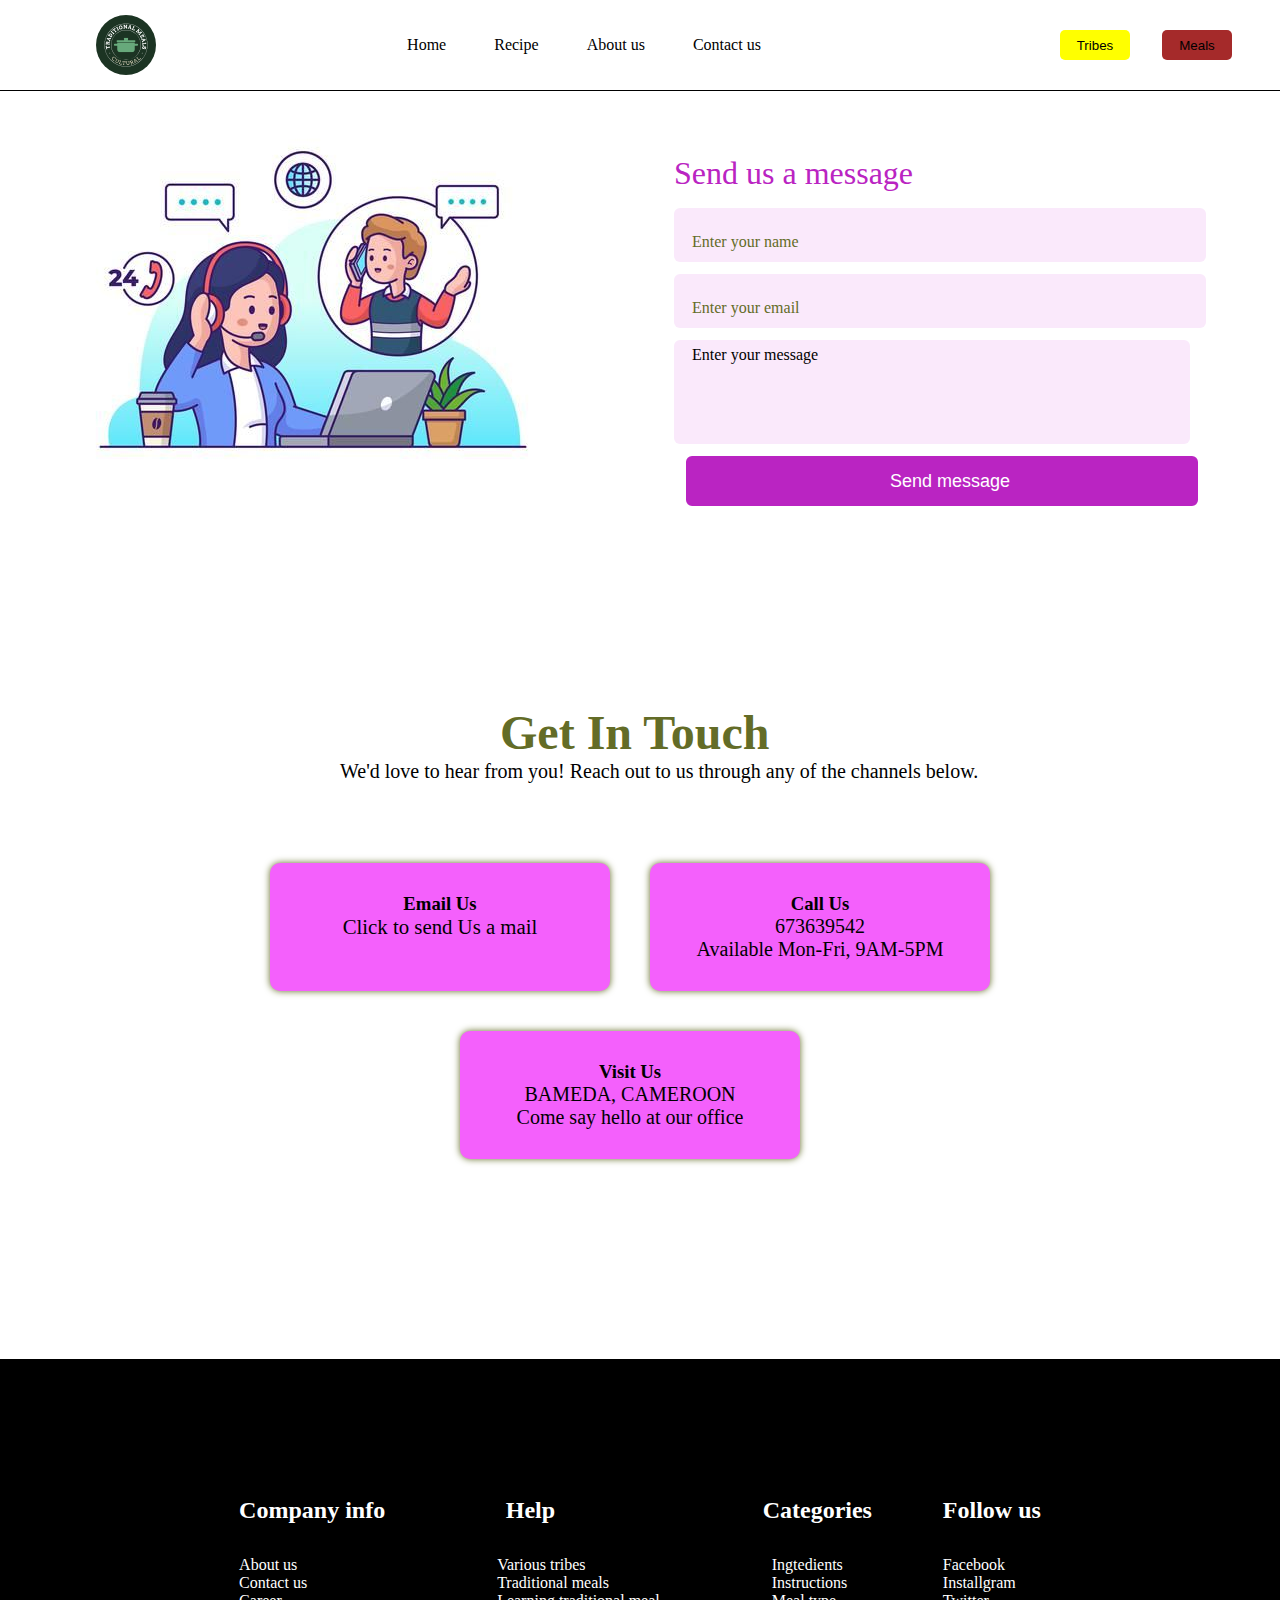
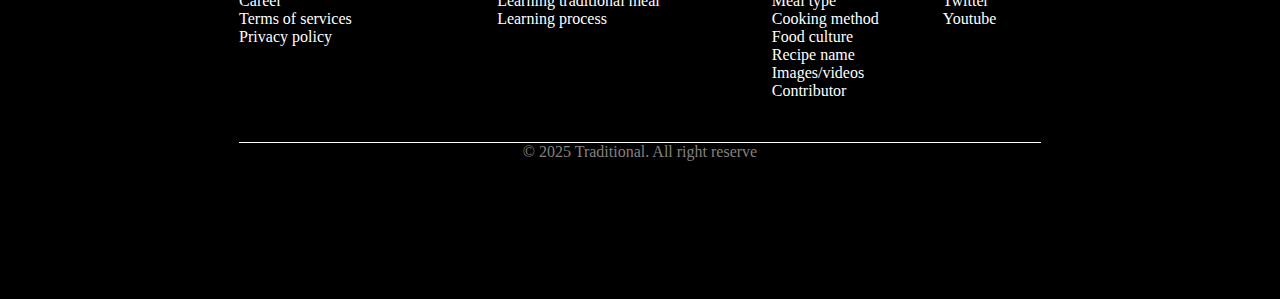
<file: contact-Form/contact.html>
<!DOCTYPE html>
<html lang="en">
    <head>
        <meta charset="UTF-8">
        <meta name="viewport" content="width=device-width, initial-scale=1.0">
        <title>Document</title>
        <link rel="stylesheet" href="contact.css">
    </head>
    <body>
        <header id="header" class="header"></header>
        <!-- <nav> 
    <div class="logo">
<img src="images/logo.svg" class="logo" >
</div>
<div class="nav-div1">
<a href="index.html" class="a"><span>Home</span></a>
<a href="recipe.html" class="a"><span>Recipe</span></a>
<a href="about.html" class="a"><span>About us</span></a>
<a href="contact.html" class="a">contact us</a>
</div>
<div class="dropdown">
<div class="dropdown-1">
<button class="btn-1">Tribes</button>
<div class="content-1">
<ul class="ul" style="margin: 0;">
<li><a href="index.html#achu-section">Mankon</a></li>
<li><a href="index.html#fufu-section">Bafut</a></li>
<li><a href="index.html#koki-section">Bafang</a></li>
<li><a href="index.html#beans-section">Batibo</a></li>
<li><a href="index.html#fufu-section">Kom</a></li>
<li><a href="index.html#eru-section">Bakossi</a></li>
<li><a href="index.html#ndole-section">Ewondo</a></li>
<li><a href="index.html#coco-section">Mafe</a></li>
<li><a href="index.html#coco-section">Meta</a></li>
</ul>
</div>
</div>
<div class="dropdown-2">
<button class="btn-2">Meals</button>
<div class="content-2">
<ul class="ul" style="margin: 0;">
<li><a href="#achu">Achu</a></li>
<li><a href="#fufu">Fufu</a></li>
<li><a href="#eru">Eru</a></li>
<li><a href="#beans">Beans</a></li>
<li><a href="#ekwang">Ekwang</a></li>
<li><a href="#ndole">Ndole</a></li>
<li><a href="#sanga">Sanga</a></li>
<li><a href="#koki">Koki</a></li>
<li><a href="#coco">Turning coco</a></li>
</ul>
</div>
</div>
</div>
   </nav>  -->
        <section class="section-form">
            <div>
                <img src="/images/Contact us flat _ Premium Vector.jpeg" alt>
            </div>
            <form>
                <div>
                    <div class="topic">Send us a message</div>
                    <div class="input-box">
                        <input type="text" required>
                        <label>Enter your name</label>
                    </div>
                    <div class="input-box">
                        <input id="email" type="email" required>
                        <label>Enter your email</label>
                    </div>
                    <div class="message-box">
                        <textarea></textarea>
                        <label>Enter your message</label>
                    </div>
                    <div class="input-box">
                        <input type="submit" id="submit-btn"
                            value="Send message">

                    </div>
                    <p id="err"></p>
                </div>
            </form>
        </section>
        <section class="contact-hero">
            <div class="contact-container">
                <h1>Get In Touch</h1>
                <p>We'd love to hear from you! Reach out to us through any of
                    the channels below.</p>
            </div>

            <div class="contact-flex">
                <div class="contact-card">
                    <i class='bx bx-envelope'></i>
                    <h3>Email Us</h3>
                    <a href="mailto:ignavine55@gmail.com"
                        style="color: black; font-size:1.3rem ;">Click to send
                        Us a mail</a>
                </div>
                <div class="contact-card">
                    <i class='bx bx-phone'></i>
                    <h3>Call Us</h3>
                    <p>673639542</p>
                    <p>Available Mon-Fri, 9AM-5PM</p>
                </div>

                <div class="contact-card">
                    <i class='bx bx-map'></i>
                    <h3>Visit Us</h3>
                    <p>BAMEDA, CAMEROON</p>
                    <p>Come say hello at our office</p>
                </div>
            </div>
        </section>

        <footer>
            <div class="footer-div1">
                <div>
                    <div class="headine">
                        <h2>Company info</h2>
                    </div>
                    <ul class="ul" style="margin-bottom: 6rem;">
                        <li><a href>About us</a></li>
                        <li><a href>Contact us</a></li>
                        <li><a href>Career</a></li>
                        <li><a href>Terms of services</a></li>
                        <li><a href>Privacy policy</a></li>
                    </ul>
                </div>
                <div>
                    <div class="headine">
                        <h2>Help</h2>
                    </div>
                    <ul style="margin-left: 6rem; margin-bottom: 1rem;"
                        class="ul">
                        <li><a href>Various tribes</a></li>
                        <li><a href>Traditional meals</a></li>
                        <li><a href>Learning traditional meal</a></li>
                        <li><a href>Learning process</a></li>
                    </ul>
                </div>
                <div>
                    <div class="headine">
                        <h2 style="margin-left: 5rem;">Categories</h2>
                    </div>
                    <ul style="margin-left: 6rem; margin-bottom: 1rem;"
                        class="ul">
                        <li><a href>Ingtedients</a></li>
                        <li><a href>Instructions</a></li>
                        <li><a href>Meal type</a></li>
                        <li><a href>Cooking method</a></li>
                        <li><a href> Food culture</a></li>
                        <li><a href>Recipe name</a></li>
                        <li><a href>Images/videos</a></li>
                        <li><a href>Contributor</a></li>
                    </ul>
                </div>
                <div style="margin-left: 3rem;">
                    <div class="headine">
                        <h2>Follow us</h2>
                    </div><ul class="ul" style="margin-bottom: 1rem;">
                        <li><a href>Facebook</a></li>
                        <li><a href>Installgram</a></li>
                        <li><a href>Twitter</a></li>
                        <li><a href>Youtube</a></li>
                    </ul>
                </div>
            </div>
            <div class="footer-div2">
                <a href><span style="color: rgb(131, 128, 128);">&copy 2025
                        Traditional. All right reserve</span></a>
            </div>
        </footer>
        <script src="/srcipts/script.js"></script>
        <script src="/srcipts/nav.js"></script>
    </body>
</html>
</file>
<file: style.css>
*{
margin:0;
padding: 0;
}
body{
margin: 0;
padding: 0;
}
.logo{
margin-left: 3rem;
}
nav{
width: 100%;
height: 10dvh;
display: flex;
flex-direction: row;
align-items: center;
justify-content: space-between;
background-color: white;
color:black;
position: fixed;
}
.nav-div1{
display: flex;
flex-direction: row;
align-items: center;
gap: 3rem;
list-style: none;
}
a{
list-style: none;
color: black;
text-decoration: none;
}
a:hover{
color:royalblue;
}
button{
width: 70px;
height: 30px;
}
.dropdown{
display: flex;
flex-direction: row;
gap: 2rem;
margin-right: 3rem;
}
.dropdown-1{
display: block;
}
.dropdown-1 a{
display: block;
color: black;
text-decoration: none;
padding: 10px 15px;
}
.dropdown-1 .content-1{
    display: none;
position: absolute;
background-color: hsl(0, 0%, 95%);
min-width: 100px;
box-shadow: 2px 2px 5px hsla(0, 0%, 0%, 0.8);
}
.dropdown-1:hover .content-1{
display:block;
}
.dropdown-1:hover button{
background-color: hsl(0, 0%, 70%);
}
.dropdown-1 a:hover{
background-color: hsl(0, 0%, 70%);
}

.dropdown-2{
display: block;
}
.dropdown-2 a{
display: block;
color: black;
text-decoration: none;
padding: 8px 10px;
}
.dropdown-2 .content-2{
    display: none;
position: absolute;
background-color: hsl(0, 0%, 95%);
min-width: 80px;
box-shadow: 2px 2px 5px hsla(0, 0%, 0%, 0.8);
}
.dropdown-2:hover .content-2{
display:block;
}
.dropdown-2:hover button{
background-color: hsl(0, 0%, 70%);
}
.dropdown-2 a:hover{
background-color: hsl(0, 0%, 70%);
}
.btn-1{
background-color:yellow;
border: none;
color: black;
border-radius: 5px;
margin-bottom: 2rem;
}
.btn-2{
background-color:brown;
border: none;
border-radius: 5px;
}
.hero-section{
background-image:url(images/background-img.jpg) ;
background-repeat: no-repeat;
background-size: cover;
background-position: center;
width: 100%;
height: 40dvh;
}
.section1-div1{
width: 100%;    
height: 20dvh;
display: flex;
flex-direction: column;
align-items: center;
justify-content: center;
font-size: 2rem;
color: white;
font-weight: bold;
}
.section-2{
width: 100%;
height: 100dvh;
display: flex;  
flex-direction: column;
align-items: center;
justify-content: space-evenly;
}
.section2-div2{
width: 80%;
height: 80dvh;
display: flex;
flex-direction: row;
align-items: center;
justify-content: space-between;
gap: 4rem;
margin-left: 2rem;
}
.food-img{
width: 250px;
height: 200px;
}
.section2-div2{
display: flex;
flex-direction: row;
align-items: center;
justify-content: space-between;
gap: 4rem;
margin-left: 2rem;
}
.text{
width: 100%;
height: 30dvh;
background-color: whitesmoke;
border: none;
border-radius: 5px;
}
ul{
margin-left: 4rem;
}
button{
width: 70px;
height: 30px;
background-color:brown;
color: white;
border: none;
margin-top: 2rem;

}
button:hover{
background-color:yellow;
cursor: pointer;
color: black;
}
.section3{
background-image: url(images/cta.png);
background-position: center;
background-repeat: no-repeat;
height: 40dvh;
width: 100%;
}
.section3-div{
display: flex;
flex-direction: column;
align-items: center;
margin-top: 2rem;
color:grey;
}
h1{
margin-top: 3rem;
}
.btn-3{
width: 90px;
height: 30px;
background-color: black;
color: white;
}

footer{
display: flex;
flex-direction: column;
justify-content: center;
align-items: center;
width: 100%;
height: 80dvh;
background-color: black;
color: white;
}
.footer-div1{
display: flex;
flex-direction: row;
justify-content: space-evenly;
gap: 4rem;
border-bottom: 1px solid white;
}
.ul{
list-style: none;
margin: 2rem;
font-size: 1rem;
color: rgb(131, 128, 128);
}
.headine{
display: flex;
flex-direction: row;
justify-content: space-evenly;
align-items: center;
font-weight: bolder;
margin-bottom: 2rem;
}
</file>
<file: about.css>
* {
            margin: 0;
            padding: 0;
            box-sizing: border-box;
        }
        
        body {
            font-family: Arial, sans-serif;
            line-height: 1.6;
            color: #333;
            background-color: #fff;
        }
        
   a {
            text-decoration: none;
            color: inherit;
        }
        
        img {
            max-width: 100%;
            height: auto;
            display: block;
        }
        
        /* Navigation */
         nav {
            width: 100%;
            height: 10vh;
            min-height: 60px;
            display: flex;
            flex-direction: row;
            align-items: center;
            justify-content: space-between;
            background-color: white;
            color: black;
            position: sticky;
            top: 0;
            z-index: 100;
            border-bottom: 1px solid black;
            padding: 0 1rem;
        }
        
        .logo {
            width: 60px;
            height: 60px;
            border-radius: 50%;
        }
        
        .nav-div1 {
            display: flex;
            flex-direction: row;
            align-items: center;
            gap: 1.5rem;
            list-style: none;
        }
        
        .nav-div1 a {
            color: black;
            text-decoration: none;
            padding: 0.5rem;
        }
        
        .nav-div1 a:hover {
            color: royalblue;
        }
        
        .dropdown {
            display: flex;
            flex-direction: row;
            gap: 1rem;
        }
        
        .dropdown-1, .dropdown-2 {
            position: relative;
        }
        
        .dropdown button {
            width: 70px;
            height: 30px;
            border: none;
            border-radius: 5px;
            cursor: pointer;
        }
        
        .btn-1 {
            background-color: yellow;
            color: black;
        }
        
        .btn-2 {
            background-color: brown;
            color: white;
        }
        
        .dropdown .content-1, 
        .dropdown .content-2 {
            display: none;
            position: absolute;
            background-color: #f2f2f2;
            min-width: 150px;
            box-shadow: 2px 2px 5px rgba(0, 0, 0, 0.8);
            z-index: 1;
        }
        
        .dropdown-1:hover .content-1,
        .dropdown-2:hover .content-2 {
            display: block;
        }
        
        .dropdown-1:hover button,
        .dropdown-2:hover button {
            opacity: 0.9;
        }
        
        .dropdown ul {
            list-style: none;
        }
        
        .dropdown li a {
            display: block;
            padding: 10px 15px;
            color: black;
        }
        
        .dropdown li a:hover {
            background-color: #ddd;
        }
        
        /* Mobile menu toggle */
        .menu-toggle {
            display: none;
            flex-direction: column;
            justify-content: space-around;
            width: 30px;
            height: 25px;
            background: transparent;
            border: none;
            cursor: pointer;
            padding: 0;
        }
        
        .menu-toggle span {
            width: 100%;
            height: 3px;
            background-color: black;
            border-radius: 5px;
        }
        
        /* Contact Form Section */
        .section-form {
            display: flex;
            flex-direction: column;
            padding: 2rem 1rem;
            max-width: 1200px;
            margin: 0 auto;
        }
        
        
        
.universal{
    display: block;
display: flex;
flex-direction:column;
gap: 2rem;
background-color:#e8f9fd;
}  
.about-section{
border-radius: 20px;
display: flex;
flex-direction: column; 
align-items: center;
gap: 0;
background-color: white;
box-sizing: content-box;
margin-bottom: 2rem;
}
@media (min-width: 900px){
.about-section{
flex-direction: row;
justify-content: center; 
margin-top: 0;
box-sizing: content-box;
width: 70%;
height: 90dvh;
margin-left: 5rem;
margin-bottom: 4rem;
}
}

.about-div{
 margin-top: 3rem;
 display: flex;
 flex-direction: column;
 align-items: center;
 justify-content: center;
box-sizing: content-box;
background-color: #ddd;
border-radius: 15px;
padding: 1rem;
margin-bottom: 2rem;
} 

@media (min-width:700px){
.about-div{
flex-direction: column;
width: 450px;
height: 200px;
margin-left: 5rem;
margin-top: 20rem;
margin-bottom: 12rem;
}
}

.images{
width: 350px;
height: 350px;
border-radius: 50%;
margin-top: 2rem;
}

 footer {
            display: flex;
            flex-direction: column;
            justify-content: center;
            align-items: center;
            width: 100%;
            padding: 2rem 1rem;
            background-color: black;
            color: white;
        }
        
        .footer-content {
            display: grid;
            grid-template-columns: repeat(auto-fit, minmax(200px, 1fr));
            gap: 2rem;
            width: 100%;
            max-width: 1200px;
            padding-bottom: 2rem;
            border-bottom: 1px solid #333;
            margin-bottom: 1.5rem;
        }
        
        .footer-section h2 {
            margin-bottom: 1rem;
            font-size: 1.2rem;
        }
        
        .footer-section ul {
            list-style: none;
        }
        
        .footer-section li {
            margin-bottom: 0.5rem;
        }
        
        .footer-section a {
            color: #ccc;
            transition: color 0.3s;
        }
        
        .footer-section a:hover {
            color: white;
        }
        
        .copyright {
            text-align: center;
            color: #888;
        }
    @media (max-width: 900px) { 
     .footer-content {
                grid-template-columns: 1fr;
                text-align: center;
            }    
    }   
a{
color: white;
list-style: none;
text-decoration: none;
}
       /* Media Queries */
         @media (max-width: 900px) {
            .nav-div1 {
                position: fixed;
                top: 10vh;
                left: 0;
                height: 90vh;
                width: 70%;
                max-width: 300px;
                background-color: white;
                flex-direction: column;
                justify-content: flex-start;
                padding-top: 2rem;
                transform: translateX(-100%);
                transition: transform 0.3s ease;
                z-index: 10;
                border-right: 1px solid #ccc;
            }
            
            .nav-div1.active {
                transform: translateX(0);
            }
            
            .nav-div1 a {
                padding: 1rem 2rem;
                width: 100%;
                border-bottom: 1px solid #eee;
            }
            
            .menu-toggle {
                display: flex;
            }
        }
</file>
<file: About-Page/about.css>
*{
margin:0;
padding: 0;
}
body{
margin: 0;
padding: 0;
}
.logo{
margin-left: 3rem;
width: 60px;
height: 60px;
border-radius: 50%;
}
nav{
width: 100%;
height: 10dvh;
display: flex;
flex-direction: row;
align-items: center;
justify-content: space-between;
background-color:white;
color:black;
position: sticky;
top: 0;
z-index: 5;  
border-bottom: 1px solid black; 
}
.nav-div1{
display: flex;
flex-direction: row;
align-items: center;
gap: 3rem;
list-style: none;
}
.a{
list-style: none;
color: black;
text-decoration: none;
}
a:hover{
color:royalblue;
}
button{
width: 70px;
height: 30px;
}
.dropdown{
display: flex;
flex-direction: row;
gap: 2rem;
margin-right: 3rem;
}
.dropdown-1{
display: block;
}
.dropdown-1 a{
display: block;
color: black;
text-decoration: none;
padding: 10px 15px;
}
.dropdown-1 .content-1{
    display: none;
position: absolute;
background-color: hsl(0, 0%, 95%);
min-width: 100px;
box-shadow: 2px 2px 5px hsla(0, 0%, 0%, 0.8);
}
.dropdown-1:hover .content-1{
display:block;
}
.dropdown-1:hover button{
background-color: hsl(0, 0%, 70%);
}
.dropdown-1 a:hover{
background-color: hsl(0, 0%, 70%);
}

.dropdown-2{
display: block;
}
.dropdown-2 a{
display: block;
color: black;
text-decoration: none;
padding: 10px 15px;
}
.dropdown-2 .content-2{
    display: none;
position: absolute;
background-color: hsl(0, 0%, 95%);
min-width: 100px;
box-shadow: 2px 2px 5px hsla(0, 0%, 0%, 0.8);
}
.dropdown-2:hover .content-2{
display:block;
}
.dropdown-2:hover button{
background-color: hsl(0, 0%, 70%);
}
.dropdown-2 a:hover{
background-color: hsl(0, 0%, 70%);
}
.btn-1{
background-color:yellow;
border: none;
color: black;
border-radius: 5px;
margin-bottom: 1rem;
}
.btn-2{
background-color:brown;
border: none;
border-radius: 5px;
margin-bottom: 1rem;
}
.about-section1{
width: 70%;
height: 70dvh;
border-radius: 20px;
display: flex;
flex-direction: row;  
gap: 0;
}
.universal{
display: flex;
flex-direction: column;
gap: 2rem;
background-color:#e8f9fd;
} 
.about-div1{
    margin-top: 16rem;
width: 50%;
height: 25dvh;
box-sizing: content-box;
background-color: white;
border-radius: 15px;
margin-bottom: 2rem;
padding: 1rem;
} 
.about-div2{
margin-top: 22rem;
width: 50%;
height: 25dvh;
background-color:white;
border-radius: 15px;
margin-bottom: 2rem;
padding: 1rem;
}
.about-div3{
width: 50%;
height: 35dvh;
margin-top: 22rem;
width: 50%;
height: 30dvh;
background-color: white;
border-radius: 15px;
margin-bottom: 2rem;
padding: 1rem;
}

.about-section2{
width: 70%;
height: 70dvh;
margin-top: 1rem;
margin-left: 23rem;
border-radius: 20px;
display: flex;
flex-direction: row;
align-items: center;   
justify-content: center;
gap: 4rem;
}
.about-section3{
width: 70%;
height: 70dvh;
margin-top: 1rem;
margin-right: 23rem;
border-radius: 20px;
display: flex;
flex-direction: row;
align-items: center;   
justify-content: center;
gap: 4rem;
}
.about-section4{
width: 70%;
height: 80dvh;
margin-top: 1rem;
margin-left: 23rem;
border-radius: 20px;
display: flex;
flex-direction: row;
align-items: center;   
justify-content: center;
gap: 4rem;
}
.about-div4{
width: 50%;
height: 25dvh;
margin-top: 20rem;
background-color: white;
border-radius: 15px;
margin-bottom: 4rem;
padding: 1rem;
}
.images{
width: 350px;
height: 350px;
border-radius: 50%;
margin-top: 2rem;
}

footer{
display: flex;
flex-direction: column;
justify-content: center;
align-items: center;
width: 100%;
height: 60dvh;
background-color: black;
color: white;
}
.footer-div1{
display: flex;
flex-direction: row;
justify-content: space-evenly;
gap: 1rem;
border-bottom: 1px solid white;
}
.headine{
display: flex;
flex-direction: row;
justify-content: space-evenly;
align-items: center;
font-weight: bolder;
margin-bottom: 2rem;
}
.ul{
list-style: none;
color: white;
list-style-type: none;
}
a{
color: white;
list-style: none;
text-decoration: none;
}
</file>
<file: contact-Form/contact.css>
*{
margin:0;
padding: 0;
}
body{
margin: 0;
padding: 0;}
.logo{
margin-left: 3rem;
width: 60px;
height: 60px;
border-radius: 50%;
}
nav{
width: 100%;
height: 10dvh;
display: flex;
flex-direction: row;
align-items: center;
justify-content: space-between;
background-color:white;
color:black;
position: sticky;
top: 0;
z-index: 5;  
border-bottom: 1px solid black; 
}
.nav-div1{
display: flex;
flex-direction: row;
align-items: center;
gap: 3rem;
list-style: none;
}
.a{
list-style: none;
color: black;
text-decoration: none;
}
a:hover{
color:royalblue;
}
button{
width: 70px;
height: 30px;
}
.dropdown{
display: flex;
flex-direction: row;
gap: 2rem;
margin-right: 3rem;
}
.dropdown-1{
display: block;
}
.dropdown-1 a{
display: block;
color: black;
text-decoration: none;
padding: 10px 15px;
}
.dropdown-1 .content-1{
    display: none;
position: absolute;
background-color: hsl(0, 0%, 95%);
min-width: 100px;
box-shadow: 2px 2px 5px hsla(0, 0%, 0%, 0.8);
}
.dropdown-1:hover .content-1{
display:block;
}
.dropdown-1:hover button{
background-color: hsl(0, 0%, 70%);
}
.dropdown-1 a:hover{
background-color: hsl(0, 0%, 70%);
}

.dropdown-2{
display: block;
}
.dropdown-2 a{
display: block;
color: black;
text-decoration: none;
padding: 10px 15px;
}
.dropdown-2 .content-2{
    display: none;
position: absolute;
background-color: hsl(0, 0%, 95%);
min-width: 100px;
box-shadow: 2px 2px 5px hsla(0, 0%, 0%, 0.8);
}
.dropdown-2:hover .content-2{
display:block;
}
.dropdown-2:hover button{
background-color: hsl(0, 0%, 70%);
}
.dropdown-2 a:hover{
background-color: hsl(0, 0%, 70%);
}
.btn-1{
background-color:yellow;
border: none;
color: black;
border-radius: 5px;
}
.btn-2{
background-color:brown;
border: none;
border-radius: 5px;
}
form{
width: 40%;
height: 50dvh;
margin-bottom: 4rem;
}
.input-box{
height: 50px;
width: 100%;
margin: 16px 0;
position: relative;
}
.input-box input{
position:absolute;
height: 100%;
width: 100%;
border-radius: 6px;
outline: none;
border: 2px solid transparent;
background-color:#fae9fb ;
font-size: 16px;
padding-left: 16px;
}
.input-box label{
position: absolute;
left: 18px;
top: 50%;
color: #636c27;
transform: translateY(-50);
pointer-events: none;
transition: all 0.3s ease;
}
.input-box input:focus ~ label , .input-box input:valid{
top: 0;
left: 12px;
color: #ba24c2;
background-color: #fff;
transition: all 0.3s ease;
}
.input-box input:focus , .input-box input:valid{
border-color: #ba24c2;
background-color: #fff;
}
.topic{
font-size: 32px;
font-weight: 500;
color: #ba24c2;
margin-top: 4rem;
}
.section-form{
display: flex;
flex-direction: row;
gap: 3rem;
}
.message-box{
min-height: 100px;
position: relative;
}
.message-box textarea{
position: absolute;
width: 100%;
height: 100%;
border-radius: 6px;
outline: none;
resize: none;
background-color:#fae9fb;
border: 2px solid transparent;
}
.message-box label{
position: absolute;
font-size: 16px;
left: 18px;
top: 6px;
pointer-events: none;
transition: all 0.3s ease;
}
.message-box textarea:focus ~ label{
left: 12px;
color: #ba24c2;
border-color:#ba24c2 ;
top:-10px ;
}
.message-box textarea:focus{
border-color: #ba24c2;
background-color: white;
font-size: 14px;
}
.input-box input[type="submit"]{
color: #fff;
background-color: #ba24c2;
cursor: pointer;
font-size: 18px;
transition: all 0.3s ease;
font-weight: 500;
}
.input-box input[type="submit"]:hover{
    background-color: #d43ddb;
}
@media(max-width:1000spx){
form{
width: 100%;
margin-left: 30px;
}
}
.contact-hero {
    padding: 100px 20px 40px 20px;
    align-items: center;
    margin-left: 10rem;
margin-bottom: 10rem;
}
.contact-container{
margin-bottom: 5rem;
margin-left: 10rem;
}
.contact-hero h1 {
    font-size: 48px;
    color: #636c27;
    margin-top: 0;
    margin-left: 10rem;
}

.contact-hero p {
    font-size: 20px;
    color:black;
}

.contact-info {
    padding: 40px 20px;
      padding: 40px 20px;
    display: flex;
    justify-content: center;
}

.contact-flex{
    display: flex;
    gap: 40px;
    max-width: 900px;
    flex-wrap: wrap;
    justify-content: center;
}

.contact-card {
    background-color: #f460fc;
    border-radius: 10px;
    padding: 30px;
    width: 280px;
    text-align: center;
    box-shadow: 0 0 7px #636c27;
}
footer{
display: flex;
flex-direction: column;
justify-content: center;
align-items: center;
width: 100%;
height: 60dvh;
background-color: black;
color: white;
}
.footer-div1{
display: flex;
flex-direction: row;
justify-content: space-evenly;
gap: 1rem;
border-bottom: 1px solid white;
}
.headine{
display: flex;
flex-direction: row;
justify-content: space-evenly;
align-items: center;
font-weight: bolder;
margin-bottom: 2rem;
}
.ul{
list-style: none;
color: white;
list-style-type: none;
}
a{
color: white;
list-style: none;
text-decoration: none;
}
</file>
<file: contact.css>
/* Reset and Base Styles */
        * {
            margin: 0;
            padding: 0;
            box-sizing: border-box;
        }
        
        body {
            font-family: Arial, sans-serif;
            line-height: 1.6;
            color: #333;
            background-color: #fff;
        }
        
        a {
            text-decoration: none;
            color: inherit;
        }
        
        img {
            max-width: 100%;
            height: auto;
            display: block;
        }
        
        /* Navigation */
        nav {
            width: 100%;
            height: 10vh;
            min-height: 60px;
            display: flex;
            flex-direction: row;
            align-items: center;
            justify-content: space-between;
            background-color: white;
            color: black;
            position: sticky;
            top: 0;
            z-index: 100;
            border-bottom: 1px solid black;
            padding: 0 1rem;
        }
        
        .logo {
            width: 60px;
            height: 60px;
            border-radius: 50%;
        }
        
        .nav-div1 {
            display: flex;
            flex-direction: row;
            align-items: center;
            gap: 1.5rem;
            list-style: none;
        }
        
        .nav-div1 a {
            color: black;
            text-decoration: none;
            padding: 0.5rem;
        }
        
        .nav-div1 a:hover {
            color: royalblue;
        }
        
        .dropdown {
            display: flex;
            flex-direction: row;
            gap: 1rem;
        }
        
        .dropdown-1, .dropdown-2 {
            position: relative;
        }
        
        .dropdown button {
            width: 70px;
            height: 30px;
            border: none;
            border-radius: 5px;
            cursor: pointer;
        }
        
        .btn-1 {
            background-color: yellow;
            color: black;
        }
        
        .btn-2 {
            background-color: brown;
            color: white;
        }
        
        .dropdown .content-1, 
        .dropdown .content-2 {
            display: none;
            position: absolute;
            background-color: #f2f2f2;
            min-width: 150px;
            box-shadow: 2px 2px 5px rgba(0, 0, 0, 0.8);
            z-index: 1;
        }
        
        .dropdown-1:hover .content-1,
        .dropdown-2:hover .content-2 {
            display: block;
        }
        
        .dropdown-1:hover button,
        .dropdown-2:hover button {
            opacity: 0.9;
        }
        
        .dropdown ul {
            list-style: none;
        }
        
        .dropdown li a {
            display: block;
            padding: 10px 15px;
            color: black;
        }
        
        .dropdown li a:hover {
            background-color: #ddd;
        }
        
        /* Mobile menu toggle */
        .menu-toggle {
            display: none;
            flex-direction: column;
            justify-content: space-around;
            width: 30px;
            height: 25px;
            background: transparent;
            border: none;
            cursor: pointer;
            padding: 0;
        }
        
        .menu-toggle span {
            width: 100%;
            height: 3px;
            background-color: black;
            border-radius: 5px;
        }
        
        /* Contact Form Section */
        .section-form {
            display: flex;
            flex-direction: column;
            padding: 2rem 1rem;
            max-width: 1200px;
            margin: 0 auto;
        }
        
        @media (min-width: 900px) {
            .section-form {
                flex-direction: row;
                gap: 3rem;
                align-items: center;
            }
        }
        
        .form-image {
            flex: 1;
            display: flex;
            justify-content: center;
        }
        
        .form-image img {
            max-width: 400px;
        }
        
        form {
            flex: 1;
            padding: 1.5rem;
            background-color: #fff;
            border-radius: 10px;
            box-shadow: 0 0 15px rgba(0, 0, 0, 0.1);
        }
        
        .topic {
            font-size: 2rem;
            font-weight: 500;
            color: #ba24c2;
            margin-bottom: 1.5rem;
            text-align: center;
        }
        
        .input-box {
            height: 50px;
            width: 100%;
            margin: 16px 0;
            position: relative;
        }
        
        .input-box input {
            position: absolute;
            height: 100%;
            width: 100%;
            border-radius: 6px;
            outline: none;
            border: 2px solid #ddd;
            background-color: #fae9fb;
            font-size: 16px;
            padding: 0 16px;
            transition: all 0.3s ease;
        }
        
        .input-box label {
            position: absolute;
            left: 18px;
            top: 50%;
            transform: translateY(-50%);
            color: #636c72;
            pointer-events: none;
            transition: all 0.3s ease;
            background-color: transparent;
            padding: 0 5px;
        }
        
        .input-box input:focus,
        .input-box input:valid {
            border-color: #ba24c2;
            background-color: #fff;
        }
        
        .input-box input:focus ~ label,
        .input-box input:valid ~ label {
            top: 0;
            left: 12px;
            color: #ba24c2;
            background-color: #fff;
            font-size: 14px;
        }
        
        .message-box {
            min-height: 100px;
            position: relative;
            margin: 16px 0;
        }
        
        .message-box textarea {
            position: absolute;
            width: 100%;
            height: 100%;
            border-radius: 6px;
            outline: none;
            resize: none;
            background-color: #fae9fb;
            border: 2px solid #ddd;
            padding: 16px;
            font-size: 16px;
            transition: all 0.3s ease;
        }
        
        .message-box label {
            position: absolute;
            font-size: 16px;
            left: 18px;
            top: 16px;
            color: #636c72;
            pointer-events: none;
            transition: all 0.3s ease;
            background-color: transparent;
            padding: 0 5px;
        }
        
        .message-box textarea:focus {
            border-color: #ba24c2;
            background-color: #fff;
        }
        
        .message-box textarea:focus ~ label {
            left: 12px;
            color: #ba24c2;
            top: -10px;
            background-color: #fff;
            font-size: 14px;
        }
        
        .input-box input[type="submit"] {
            color: #fff;
            background-color: #ba24c2;
            cursor: pointer;
            font-size: 18px;
            transition: all 0.3s ease;
            font-weight: 500;
            border: none;
        }
        
        .input-box input[type="submit"]:hover {
            background-color: #d43ddb;
        }
        
        #err {
            color: red;
            text-align: center;
            margin-top: 10px;
        }
        
        /* Contact Info Section */
        .contact-hero {
            padding: 2rem 1rem;
            background-color: #f8f9fa;
        }
        
        .contact-container {
            text-align: center;
            margin-bottom: 2rem;
        }
        
        .contact-container h1 {
            font-size: 2.5rem;
            color: #636c72;
            margin-bottom: 1rem;
        }
        
        .contact-container p {
            font-size: 1.1rem;
            color: #6c757d;
            max-width: 600px;
            margin: 0 auto;
        }
        
        .contact-flex {
            display: flex;
            flex-wrap: wrap;
            justify-content: center;
            gap: 2rem;
            max-width: 1200px;
            margin: 0 auto;
        }
        
        .contact-card {
            background-color: #f460fc;
            border-radius: 10px;
            padding: 2rem;
            width: 100%;
            max-width: 300px;
            text-align: center;
            box-shadow: 0 0 10px rgba(99, 108, 39, 0.3);
            color: #000;
        }
        
        .contact-card i {
            font-size: 2.5rem;
            margin-bottom: 1rem;
            color: #000;
        }
        
        .contact-card h3 {
            margin-bottom: 1rem;
            font-size: 1.5rem;
        }
        
        .contact-card p,
        .contact-card a {
            margin-bottom: 0.5rem;
            color: #000;
            font-size: 1rem;
        }
        
        /* Footer */
        footer {
            display: flex;
            flex-direction: column;
            justify-content: center;
            align-items: center;
            width: 100%;
            padding: 2rem 1rem;
            background-color: black;
            color: white;
        }
        
        .footer-content {
            display: grid;
            grid-template-columns: repeat(auto-fit, minmax(200px, 1fr));
            gap: 2rem;
            width: 100%;
            max-width: 1200px;
            padding-bottom: 2rem;
            border-bottom: 1px solid #333;
            margin-bottom: 1.5rem;
        }
        
        .footer-section h2 {
            margin-bottom: 1rem;
            font-size: 1.2rem;
        }
        
        .footer-section ul {
            list-style: none;
        }
        
        .footer-section li {
            margin-bottom: 0.5rem;
        }
        
        .footer-section a {
            color: #ccc;
            transition: color 0.3s;
        }
        
        .footer-section a:hover {
            color: white;
        }
        
        .copyright {
            text-align: center;
            color: #888;
        }
        
        /* Media Queries */
        @media (max-width: 900px) {
            .nav-div1 {
                position: fixed;
                top: 10vh;
                left: 0;
                height: 90vh;
                width: 70%;
                max-width: 300px;
                background-color: white;
                flex-direction: column;
                justify-content: flex-start;
                padding-top: 2rem;
                transform: translateX(-100%);
                transition: transform 0.3s ease;
                z-index: 10;
                border-right: 1px solid #ccc;
            }
            
            .nav-div1.active {
                transform: translateX(0);
            }
            
            .nav-div1 a {
                padding: 1rem 2rem;
                width: 100%;
                border-bottom: 1px solid #eee;
            }
            
            .menu-toggle {
                display: flex;
            }
            
            .dropdown {
                flex-direction: column;
                gap: 0.5rem;
                margin-top: 1rem;
            }
            
            .topic {
                font-size: 1.8rem;
            }
        }
        
        @media (max-width: 600px) {
            .contact-container h1 {
                font-size: 2rem;
            }
            
            .contact-card {
                padding: 1.5rem;
            }
            
            .footer-content {
                grid-template-columns: 1fr;
                text-align: center;
            }
        }
</file>
